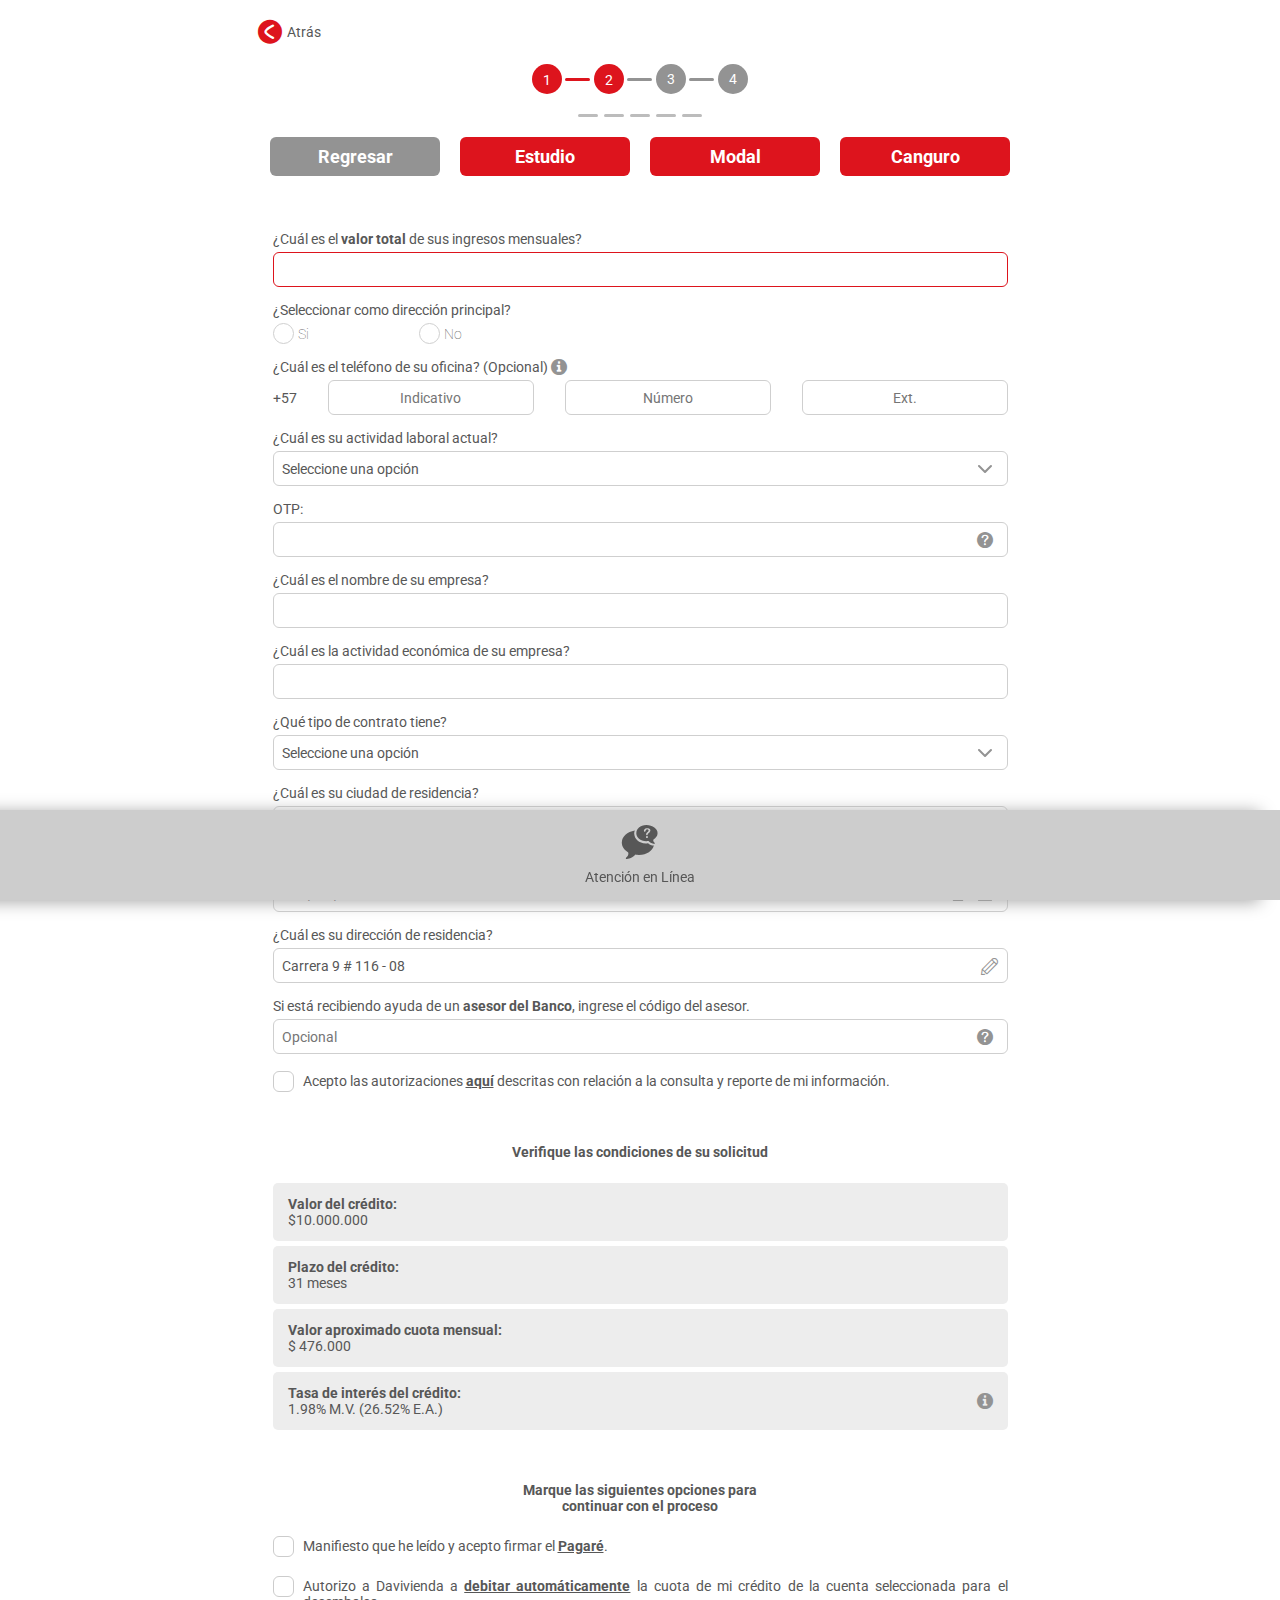
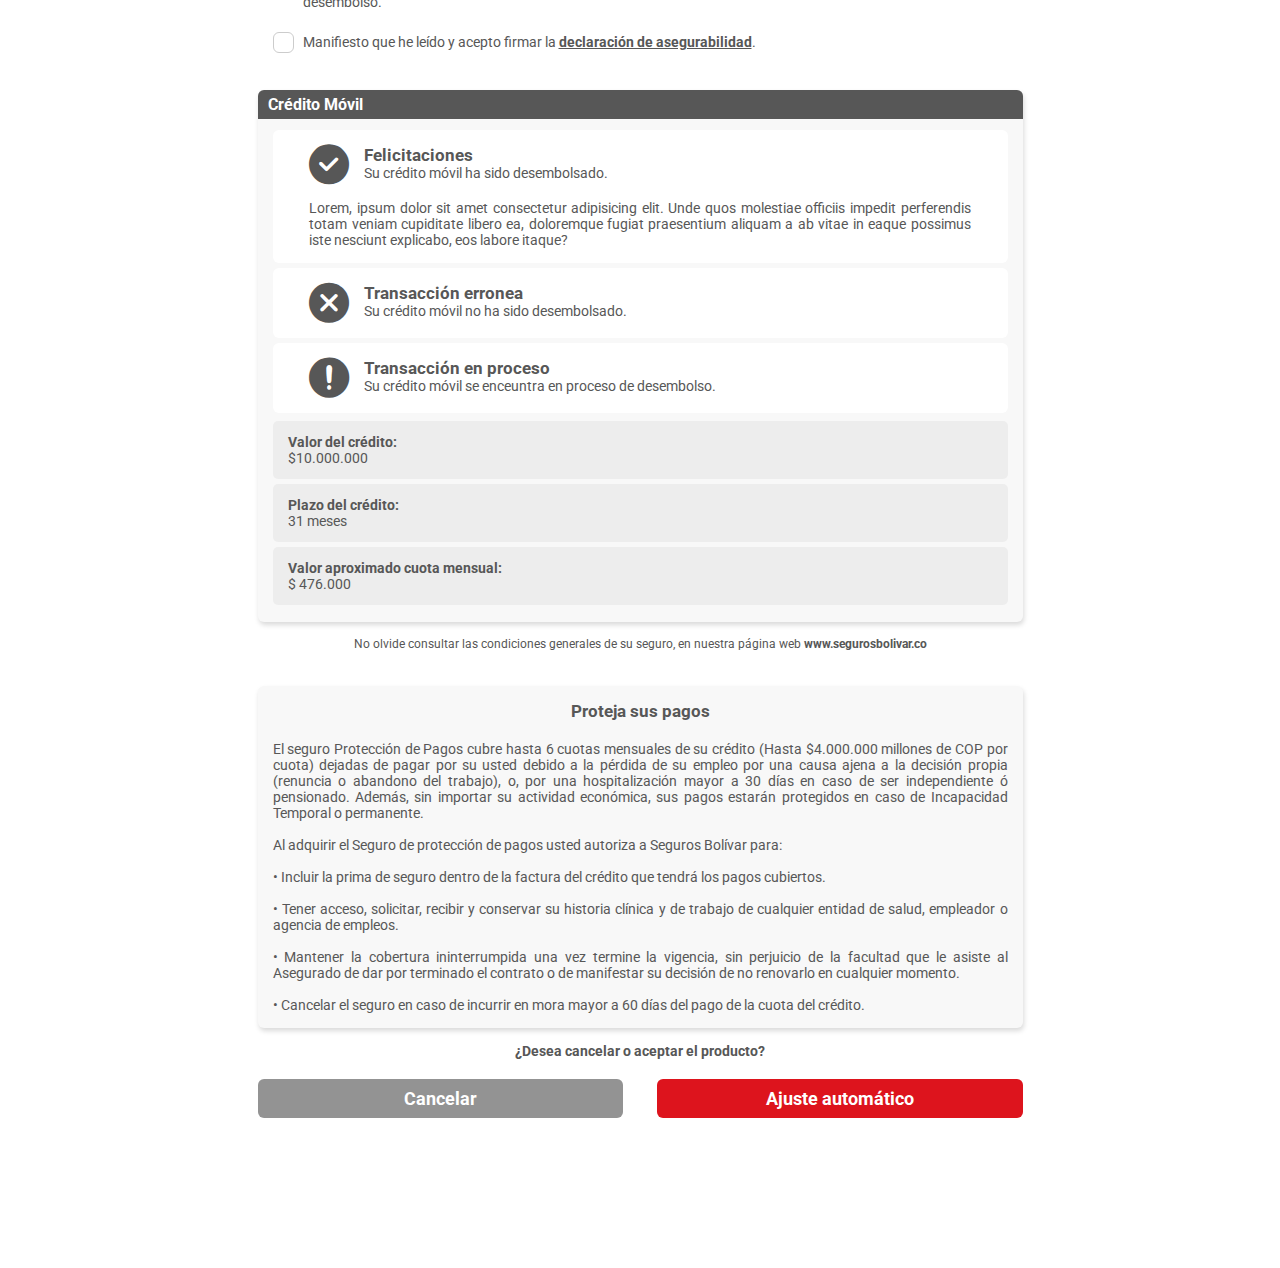
<file: views/index.html>
<!DOCTYPE html>
<html lang="es">

<head>
    <meta charset="UTF-8">
    <meta name="viewport" content="width=device-width, user-scalable=no, initial-scale=1.0, maximum-scale=1.0, minimum-scale=1.0">
    <meta http-equiv="X-UA-Compatible" content="ie=edge">
    <link rel="icon" href="../images/favicon.ico" type="image/x-icon">
    <link rel="stylesheet" href="../css/styles.css">
    <title>Davivienda S.A.</title>
</head>

<body>
    <section class="container container--Fluid">
        
        <!-- Botón "atrás" Mobile -->
        <a href="javascript:void(0)" class="backButton">
            <span class="icon-dv-btnBack"></span>
            Atrás
        </a>
        <!-- Fin Botón "atrás" Mobile -->

        <!-- Tracking alterno - clase: dataNav__step--complete -->
        <div class="trackingMain">
            <div class="trackingMain__dataNav">
                    <!-- No se necesita poner números en el tracking, van automaticos por CSS -->
                <a href="javascript:void(0)" class="dataNav__step dataNav__step--complete"></a>
                <a href="javascript:void(0)" class="dataNav__step dataNav__step--complete"></a>
                <a href="javascript:void(0)" class="dataNav__step"></a>
                <a href="javascript:void(0)" class="dataNav__step"></a>
            </div>
        </div>
        <!-- data-navn fin -->

        <!-- Tracking Alterno - clase: dataNav__step--active solo se activa uno, no es como el tracking principal donde trae los ya realizadoss -->
        <div class="trackingAlter">
            <div class="trackingAlter__dataNav">
                <a href="javascript:void(0)" class="dataNav__step"></a>
                <a href="javascript:void(0)" class="dataNav__step"></a>
                <a href="javascript:void(0)" class="dataNav__step dataNav__step--active"></a>
                <a href="javascript:void(0)" class="dataNav__step"></a>
                <a href="javascript:void(0)" class="dataNav__step"></a>
            </div>
        </div>
        <!-- data-navn fin -->

        <!-- Contenedor y Botones genericos - Siempre poner los botones dentro de contButtons -->
        <div class="contButtons contButtons--noMrgn">
            <button type="button" class="button button--secondary button--back">Regresar</button>
            <button type="button" class="button button--primary" onclick="showModalStudy()">Estudio</button>
            <button type="button" class="button button--primary" onclick="showModal()">Modal</button>
            <button type="button" class="button button--primary" onclick="showKangaroo()">Canguro</button>
        </div>
        <!-- Fin Contenedor y Botones genericos -->

        <div class="contentBox">
            <div class="container">
                <!-- Formularios -->
                <form>
                    <div class="input">
                        <label for="ingresos-mensuales">¿Cuál es el <strong>valor total</strong> de sus ingresos mensuales?</label>
                        <input type="number" id="ingresos-mensuales" value="" class="input--alert">
                    </div>

                    <div class="input">
                        <p class="label">¿Seleccionar como dirección principal?</p>
                        <label class="radio">
                            Si
                            <input type="radio" value="" name="dir-principal"> 
                            <div class="radio__indicator"></div>
                        </label>
                        <label class="radio">
                            No
                            <input type="radio" value="" name="dir-principal">
                            <div class="radio__indicator"></div>
                        </label>
                    </div>

                    <div class="input input--noPadding">
                        <label for="address">¿Cuál es el teléfono de su oficina? (Opcional)
                            <a href="javascript:void(0)" class="buttonTooltip buttonTooltip--textPosition"><span class="icon-dv-tooltipInfo"></span></a>
                            <div class="tooltip">
                                <p>
                                    Ingrese primero el indicativo de la ciudad, luego el número de teléfono y finalmente la extensión si aplica.
                                </p>
                            </div>
                        </label>
                        <div class="input--fluid">
                            <span>+57</span>
                            <input type="number" placeholder="Indicativo">
                            <input type="number" placeholder="Número">
                            <input type="number" placeholder="Ext.">
                        </div>
                    </div>
                    
                    <div class="input">
                        <label for="actividad-laboral">¿Cuál es su actividad laboral actual?</label>
                        <select name="" id="actividad-laboral">
                            <option value="-1" selected disabled>Seleccione una opción</option>
                            <option value="1">Opción 1</option>
                            <option value="2">Opción 2</option>
                        </select>
                    </div>

                    <div class="input input--otp">
                        <!--  Label de ejemplo, normalmente no llebva tooltip ¡Importante!-->
                        <label for="OTP">OTP:</label>
                        <div class="input">
                            <input type="text" id="OTP">
                            <a href="javascript:void(0)" class="buttonTooltip"><span class="icon-dv-tooltipAsk"></span></a>
                            <div class="tooltip">
                                <p>
                                    El celular o correo electrónico al que le enviamos este código, es el mismo que actualmente utilizamos para enviarle la información de los movimientos de sus cuentas y productos.
                                </p>
                            </div>
                        </div>
                    </div>

                    <div class="input">
                        <label for="nombre-empresa">¿Cuál es el nombre de su empresa?</label>
                        <input type="text" id="nombre-empresa" value="">
                    </div>

                    <div class="input">
                        <label for="actividad-empresa">¿Cuál es la actividad económica de su empresa?</label>
                        <input type="text" id="actividad-empresa" value="">
                    </div>

                    <div class="input">
                        <label for="tipo-contrato">¿Qué tipo de contrato tiene?</label>
                        <select name="" id="tipo-contrato">
                            <option value="-1" selected disabled>Seleccione una opción</option>
                            <option value="1">Opción 1</option>
                            <option value="2">Opción 2</option>
                        </select>
                    </div>

                    <div class="input">
                        <label for="ciudad-residencia">¿Cuál es su ciudad de residencia? </label>
                        <input type="text" id="ciudad-residencia" value="">
                    </div>

                    <div class="input">
                        <label for="ciudad-residencia">Campo fecha:</label>
                        <input type="date" id="ciudad-residencia" value="">
                    </div>
                    
                    <div class="input">
                        <label for="adressDefault">¿Cuál es su dirección de residencia?</label>
                        <input type="text" id="adressDefault" value="Carrera 9 # 116 - 08" disabled>
                        <a href="javascript:void(0)" title="Editar" class="input__buttonAction" id="triggerChangeAddress" onclick="chengeAddress()"><span class="icon-dv-edit"></span></a>

                        <div class="input--fluidBigger" id="adressAltern" style="display: none;">
                            <select name="">
                                <option value="-1" selected>Carrera</option>
                                <option value="1">Opción 1</option>
                                <option value="2">Opción 2</option>
                            </select>
                            <input type="text" value="9">
                            <span>#</span>
                            <input type="text" value="116">
                            <span>-</span>
                            <input type="text" value="08">
                        </div>
                    </div>

                    <div class="input">
                        <label for="num-ases">Si está recibiendo ayuda de un <strong>asesor del Banco</strong>, ingrese el código del asesor.</label>
                        <div class="input">
                            <input type="number" id="num-ases" value="" placeholder="Opcional">
                            <a href="javascript:void(0)" class="buttonTooltip">
                                <span class="icon-dv-tooltipAsk"></span>
                            </a>
                            <div class="tooltip">
                                <p>
                                    Si le prestaron asesoría, ingrese el código del asesor comercial que lo está
                                    ayudando con esta solicitud; de lo contrario, no diligencie este espacio.
                                </p>
                            </div>
                        </div>
                    </div>

                    <div class="input">
                        <label class="checkbox">
                            Acepto las autorizaciones <a href="javascript:void(0)">aquí</a> descritas con relación a la consulta y reporte de mi información.
                            <input type="checkbox">
                            <div class="checkbox__indicator"></div>
                        </label>
                    </div>

                </form>
            </div>
        </div>
        <!-- Fin Formularios -->
        
        <!-- Confirmaciones -->
        <div class="contentBox">
            <div class="container">
                <h1 class="center noMrgnTop">Verifique las condiciones de su solicitud</h1>

                <div class="result__Confir">
                    <div class="result__Confir__item">
                        <strong>Valor del crédito:</strong>
                        <span>$10.000.000</span>
                    </div>
                    <div class="result__Confir__item">
                        <strong>Plazo del crédito:</strong>
                        <span>31 meses</span>
                    </div>
                    <div class="result__Confir__item">
                        <strong>Valor aproximado cuota mensual:</strong>
                        <span>$ 476.000</span>
                    </div>
                    <div class="result__Confir__item result__Confir__item--padTooltip">
                        <strong>Tasa de interés del crédito:</strong>
                        <span>1.98% M.V. (26.52% E.A.)</span>
                        <a href="javascript:void(0)" class="buttonTooltip"><span class="icon-dv-tooltipInfo"></span></a>
                        <div class="tooltip">
                            <p>
                                Esta tasa aplicará por la vigencia del crédito. Sin embargo, si llega a caer en mora en
                                los pagos del crédito, DAVIVIENDA liquidará los intereses de mora sobre el capital
                                adeudado a la tasa máxima legal permitida por la autoridad competente para el periodo
                                correspondiente.
                            </p>
                        </div>
                    </div>
                    <a href="javacript:void(0)" class="result__ConfirToggle" id="result__ConfirToggleOpen" onclick="seeMoreDetails()">
                        <span class="result__ConfirButton--more">Más detalles</span>
                        <span class="result__ConfirButton--icon icon-dv-showMore"></span>
                    </a>
                    <a href="javacript:void(0)" class="result__ConfirToggle" id="result__ConfirToggleClose" onclick="seeLessDetails()" style="display: none;">
                        <span class="result__ConfirButton--less">Menos detalles</span>
                        <span class="result__ConfirButton--icon icon-dv-showLess"></span>
                    </a>
                    <div class="result__Confir__item--hidden" id="boxResultConfirmHidden">
                        <div class="result__Confir__item">
                            <strong>Plazo del crédito:</strong>
                            <span>31 meses</span>
                        </div>
                        <div class="result__Confir__item">
                            <strong>Valor aproximado cuota mensual:</strong>
                            <span>$ 476.000</span>
                        </div>
                        <div class="result__Confir__item result__Confir__item--small result__Confir__item--padTooltip">
                            <span>Lorem ipsum dolor sit amet consectetur adipisicing elit. <strong>Asperiores amet ratione consequatur</strong>, odio necessitatibus voluptates nemo aliquam.</span>
                            <a href="javascript:void(0)" class="buttonTooltip"><span class="icon-dv-tooltipInfo"></span></a>
                            <div class="tooltip">
                                <p>
                                    Esta tasa aplicará por la vigencia del crédito. Sin embargo, si llega a caer en mora en
                                    los pagos del crédito, DAVIVIENDA liquidará los intereses de mora sobre el capital
                                    adeudado a la tasa máxima legal permitida por la autoridad competente para el periodo
                                    correspondiente.
                                </p>
                            </div>
                        </div>
                    </div>
                </div>
            </div>
        </div>
        <!-- Fin container Confirmaciones -->

        <!-- Firma y Autenticación -->
        <div class="contentBox">
            <h1 class="center noMrgnTop">Marque las siguientes opciones para <br> continuar con el proceso</h1>

            <form>
                <div class="input">
                    <label class="checkbox">
                        Manifiesto que he leído y acepto firmar el <a href="javascript:void(0)">Pagaré</a>.  
                        <input type="checkbox">
                        <div class="checkbox__indicator"></div>
                    </label>
                </div>
                <div class="input">
                    <label class="checkbox">
                        Autorizo a Davivienda a <a href="javascript:void(0)" class="buttonTooltip">debitar automáticamente</a> la cuota de mi crédito de la cuenta seleccionada para el desembolso.
                        <input type="checkbox">
                        <div class="checkbox__indicator"></div>
                        <div class="tooltip">
                            <p>
                                La cuota mensual de su crédito será debitada automáticamente de la cuenta
                                que usted seleccione para este fin. <br>
                                En caso de no contar con recursos en la cuenta autorizada, Davivienda debitará
                                los recursos de otras cuentas o depósitos que posea a su nombre con el Banco.
                            </p>
                        </div>
                    </label>
                </div>
                <div class="input">
                    <label class="checkbox">
                        Manifiesto que he leído y acepto firmar la <a href="javascript:void(0)">declaración de asegurabilidad</a>. 
                        <input type="checkbox">
                        <div class="checkbox__indicator"></div>
                    </label>
                </div>
            </form>
        </div>
        <!-- Fin - firma y Autenticación -->

        <!-- Resultados -->
        <div class="contentBox contentBox--boxConfirm contentBox--desktop">
            <div class="contentBox--boxConfirm__headerConfirm">
                <strong>Crédito Móvil</strong>
            </div>
            <div class="container">
                <div class="result__alert">
                    <div class="result__alert--main result__alert--main--center">
                        <span class="icon-dv-resultCheck icon"></span>
                        <p>
                            <strong class="big">Felicitaciones</strong> <br>
                            Su crédito móvil ha sido desembolsado.
                        </p>
                    </div>
                    <div class="result__alert--mainExtra">
                        <p>
                            Lorem, ipsum dolor sit amet consectetur adipisicing elit. Unde quos molestiae officiis impedit perferendis totam veniam cupiditate libero ea, doloremque fugiat praesentium aliquam a ab vitae in eaque possimus iste nesciunt explicabo, eos labore itaque?
                        </p>
                    </div>
                </div>

                <div class="result__alert">
                    <div class="result__alert--main result__alert--main--center">
                        <span class="icon-dv-resultFail icon"></span>
                        <p>
                            <strong class="big">Transacción erronea</strong> <br>
                            Su crédito móvil no ha sido desembolsado.
                        </p>
                    </div>
                </div>

                <div class="result__alert">
                    <div class="result__alert--main result__alert--main--center">
                        <span class="icon-dv-resultAlert icon"></span>
                        <p>
                            <strong class="big">Transacción en proceso</strong> <br>
                            Su crédito móvil se enceuntra en proceso de desembolso.
                        </p>
                    </div>
                </div>

                <div class="result__Confir">
                    <div class="result__Confir__item">
                        <strong>Valor del crédito:</strong>
                        <span>$10.000.000</span>
                    </div>
                    <div class="result__Confir__item">
                        <strong>Plazo del crédito:</strong>
                        <span>31 meses</span>
                    </div>
                    <div class="result__Confir__item">
                        <strong>Valor aproximado cuota mensual:</strong>
                        <span>$ 476.000</span>
                    </div>
                </div>  
            </div>
        </div>
        <!-- Fin Resultados -->

        <!-- Textos Helpers -->
        <div class="contTextInformation">
            <p>No olvide consultar las condiciones generales de su seguro, en nuestra
                página web <strong>www.segurosbolivar.co</strong>
            </p>
        </div>
        <!-- Fin Textos Helpers -->

        <!--  Textos de Terminos y Condiciones-->
        <div class="contentBox contentBox--desktop">
            <div class="container container--textTYC">
                <h2 class="noMrgnTop"> Proteja sus pagos </h2>
                <p>
                    El seguro Protección de Pagos cubre hasta 6 cuotas mensuales de su crédito (Hasta $4.000.000
                    millones de COP por cuota) dejadas de pagar por su usted debido a la pérdida de su empleo por una
                    causa ajena a la decisión propia (renuncia o abandono del trabajo), o, por una hospitalización mayor
                    a 30 días en caso de ser independiente ó pensionado. Además, sin importar su actividad económica,
                    sus pagos estarán protegidos en caso de Incapacidad Temporal o permanente.
                    <br><br>
                    Al adquirir el Seguro de protección de pagos usted autoriza a Seguros Bolívar para:
                    <br><br>
                    • Incluir la prima de seguro dentro de la factura del crédito que tendrá los pagos cubiertos.
                    <br><br>
                    • Tener acceso, solicitar, recibir y conservar su historia clínica y de trabajo de cualquier entidad
                    de salud, empleador o agencia de empleos.
                    <br><br>
                    • Mantener la cobertura ininterrumpida una vez termine la vigencia, sin perjuicio de la facultad que
                    le asiste al Asegurado de dar por terminado el contrato o de manifestar su decisión de no renovarlo
                    en cualquier momento.
                    <br><br>
                    • Cancelar el seguro en caso de incurrir en mora mayor a 60 días del pago de la cuota del crédito.
                </p>
            </div>
        </div>

        <!-- Textos Helpers -->
        <div class="contTextInformation contTextInformation--noMrgnBottom contTextInformation--big">
            <p><strong>¿Desea cancelar o aceptar el producto?</strong></p>
        </div>
        <!-- Fin Textos Helpers -->

        <!-- Contenedor y Botones igual ancho -->
        <div class="contButtons contButtons--sameWidth">
            <button type="button" class="button button--secondary">Cancelar</button>
            <button type="button" class="button button--primary">Ajuste automático</button>
        </div>
        <!-- Fin Contenedor y Botones igual ancho -->

    </section>


    <!-- Proceso de estudio de crédito -->
    <section class="contStudyProcess" id="StudyProcess">
        <h2 class="contStudyProcess__title">Estamos evaluando su solicitud.</h2>
        <div class="clockAnimation" >
            <span class="clockAnimation__item clockAnimation--light__item"></span>
            <span class="clockAnimation__item clockAnimation--light__item"></span>
            <span class="clockAnimation__item clockAnimation--light__item clockAnimation__item--vertical"></span>
        </div>
        <p class="contStudyProcess__text">
            <span>Espere un momento por favor…</span>
            <span>Recuerde que este proceso de evaluación <strong>NO</strong> tiene cobros por comisión de tramite.</span>
            <span>¡No use intermediarios!</span>
        </p>
    </section>
    <!-- Fin Proceso de estudio de crédito -->

    <!-- Modales -->
    <section class="contModal" id="modalDefault">
        <div class="modal">
            <div class="modal__body">
                <p>Lo invitamos a realizar la <strong>encuesta de perfil</strong> de 
                    riesgo para ofrecerle la mejor asesoría.
                </p>
            </div>
            <div class="contButtons contButtons--sameWidth">
                <button type="button" class="button button--secondary" onclick="hideModal()">Cancelar</button>
                <button type="button" class="button button--primary">Sí, si quiero</button>
            </div>
        </div>
    </section>
    <!-- Fin Modales -->

    <!-- Canguros -->
    <section class="contCanguroMain" id="contCanguro">
        <div class="containerCanguro">
    
            <div class="containerCanguro__header">
                <div class="header__title">
                    <img src="../images/icon-dv-figureKangaroo.svg" alt="icon">
                    <h2 class="noMrgn">Seguro Vida Online</h2>
                </div>
                <a href="javascript:void(0)" class="header__closeCanguro" onclick="hideKangaroo()" title="Cerrar"><span class="icon-dv-closeKangaroo"></span></a>
            </div>

            <div class="containerCanguro__content">
                <h2 class="noMrgn">¿Quiere proteger a su familia?</h2>
                <p class="paragraphCanguro">
                    Cubra los gastos <strong>de su hogar</strong> en caso de: <br>
                </p>
                <div class="list">
                    <div class="list__item">
                        <span class="icon-dv-listItemA"></span>
                        <p>Muerte por cualquier causa.</p>
                    </div>
                    <div class="list__item">
                        <span class="icon-dv-listItemA"></span>
                        <p>Incapacidad total y permanente.</p>
                    </div>
                </div>
                <a href="javascript:void(0)" class="content__link">Ver Términos y Condiciones</a>
                <div class="contButtons contButtons--sameWidth">
                    <button type="button" class="button button--secondary" onclick="hideKangaroo()">Omitir</button>
                    <button type="button" class="button button--primary">Adquirir</button>
                </div>
                <div class="contTextInformation contTextInformation--noMrgnTop contTextInformation--mrgnBottom">
                    <p class="text-description">Este seguro es expedido por <br> <strong>Seguros Bolívar S.A.</strong></p>
                </div>
            </div>
    
        </div>
    </section>
    <!-- Fin Canguros -->

    <!-- Atención en línea - recordar poner la clase ".container--Fluid" al ".container"-->
    <a href="javascript:void(0)" class="support">
        <span class="icon-dv-support"></span>
        <span>Atención en Línea</span>
    </a>
    <!-- Fin Atención en línea"-->

    <script src="../js/main.js"></script>
</body>

</html>
</file>
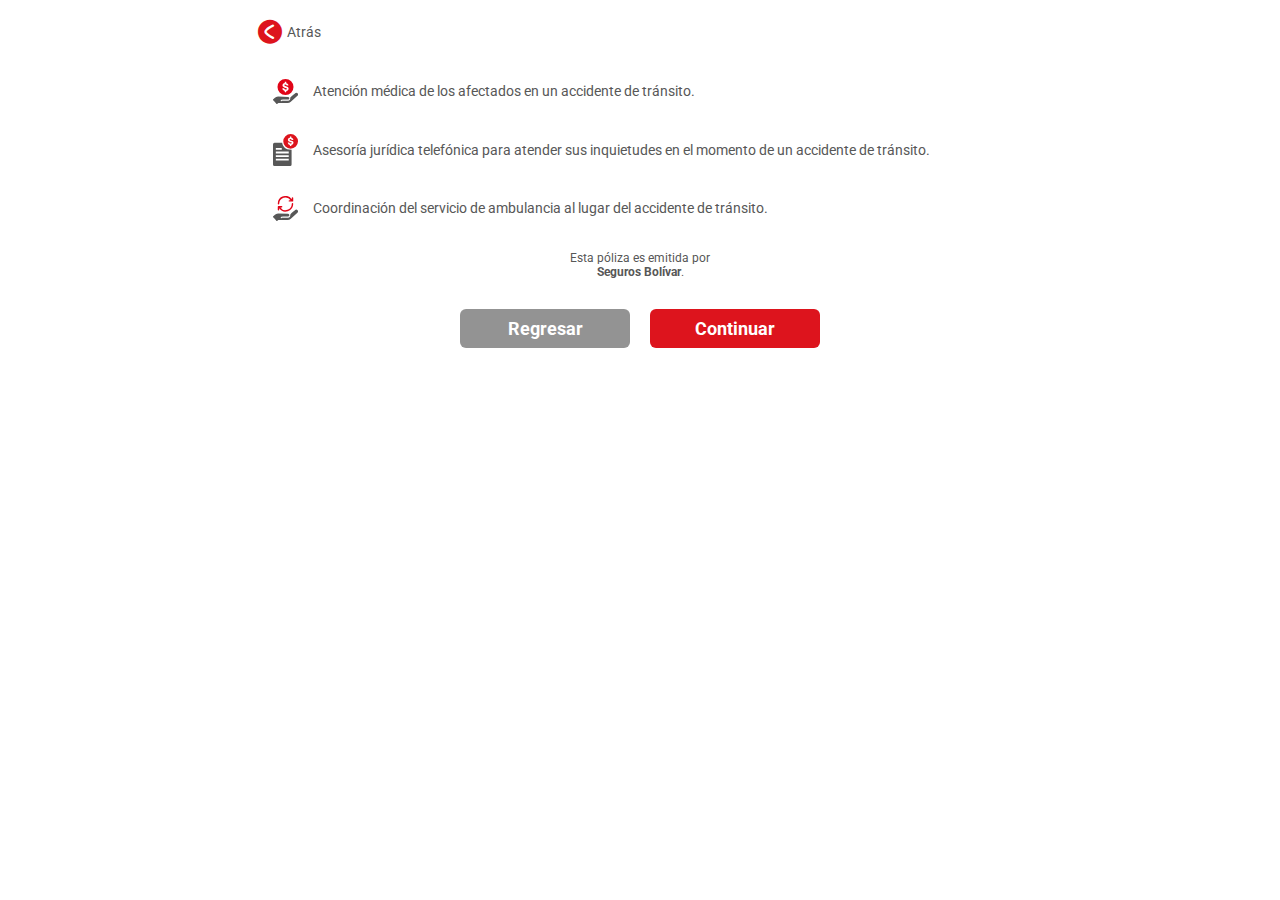
<file: views/1-Beneficios.html>
<!DOCTYPE html>
<html lang="es">

<head>
    <meta charset="UTF-8">
    <meta name="viewport" content="width=device-width, user-scalable=no, initial-scale=1.0, maximum-scale=1.0, minimum-scale=1.0">
    <meta http-equiv="X-UA-Compatible" content="ie=edge">
    <link rel="icon" href="../images/favicon.ico" type="image/x-icon">
    <link rel="stylesheet" href="../css/styles.css">
    <title>Davivienda S.A.</title>
</head>

<body>
    <section class="container">
        <!-- Botón "atrás" Mobile -->
        <a href="javascript:void(0)" class="backButton">
            <span class="icon-dv-btnBack"></span>
            Atrás
        </a>
        <!-- Fin Botón "atrás" Mobile -->

        <div class="contentBox contentBox--noBackg contentBox--noPadding">

            <!-- Contenedor de Beneficios y Caracteristicas -->
            <div class="benefits__container">

                    <!-- Item Beneficios y Caracteristicas -->
                    <div class="benefits__item">
                        <img src="../images/icon-CCC-bnft1.svg" alt="Beneficio">
                        <p>
                            Atención médica de los afectados en un accidente de tránsito.
                        </p>
                    </div>
                    <!-- Fin Item Beneficios y Caracteristicas -->
                    <div class="benefits__item">
                        <img src="../images/icon-CCC-bnft2.svg" alt="Beneficio">
                        <p>
                            Asesoría jurídica telefónica para atender sus inquietudes en el momento de un accidente de tránsito.
                        </p>
                    </div>
                    <div class="benefits__item">
                        <img src="../images/icon-CCC-bnft3.svg" alt="Beneficio">
                        <p>
                            Coordinación del servicio de ambulancia al lugar del accidente de tránsito.
                        </p>
                    </div>
                <!-- Fin Contenedor de Beneficios y Caracteristicas -->

            </div>

            <div class="contTextInformation contTextInformation--noMrgnTop">
                <p>Esta póliza es emitida por <br> <strong>Seguros Bolívar</strong>.</p>
            </div>
        </div>

        <!-- Contenedor y Botones genericos - Siempre poner los botones dentro de contButtons -->
        <div class="contButtons contButtons--noMrgn">
            <button type="button" class="button button--secondary button--back">Regresar</button>
            <button type="button" class="button button--primary">Continuar</button>
        </div>
        <!-- Contenedor y Botones genericos -->

    </section>
</body>

</html>
</file>
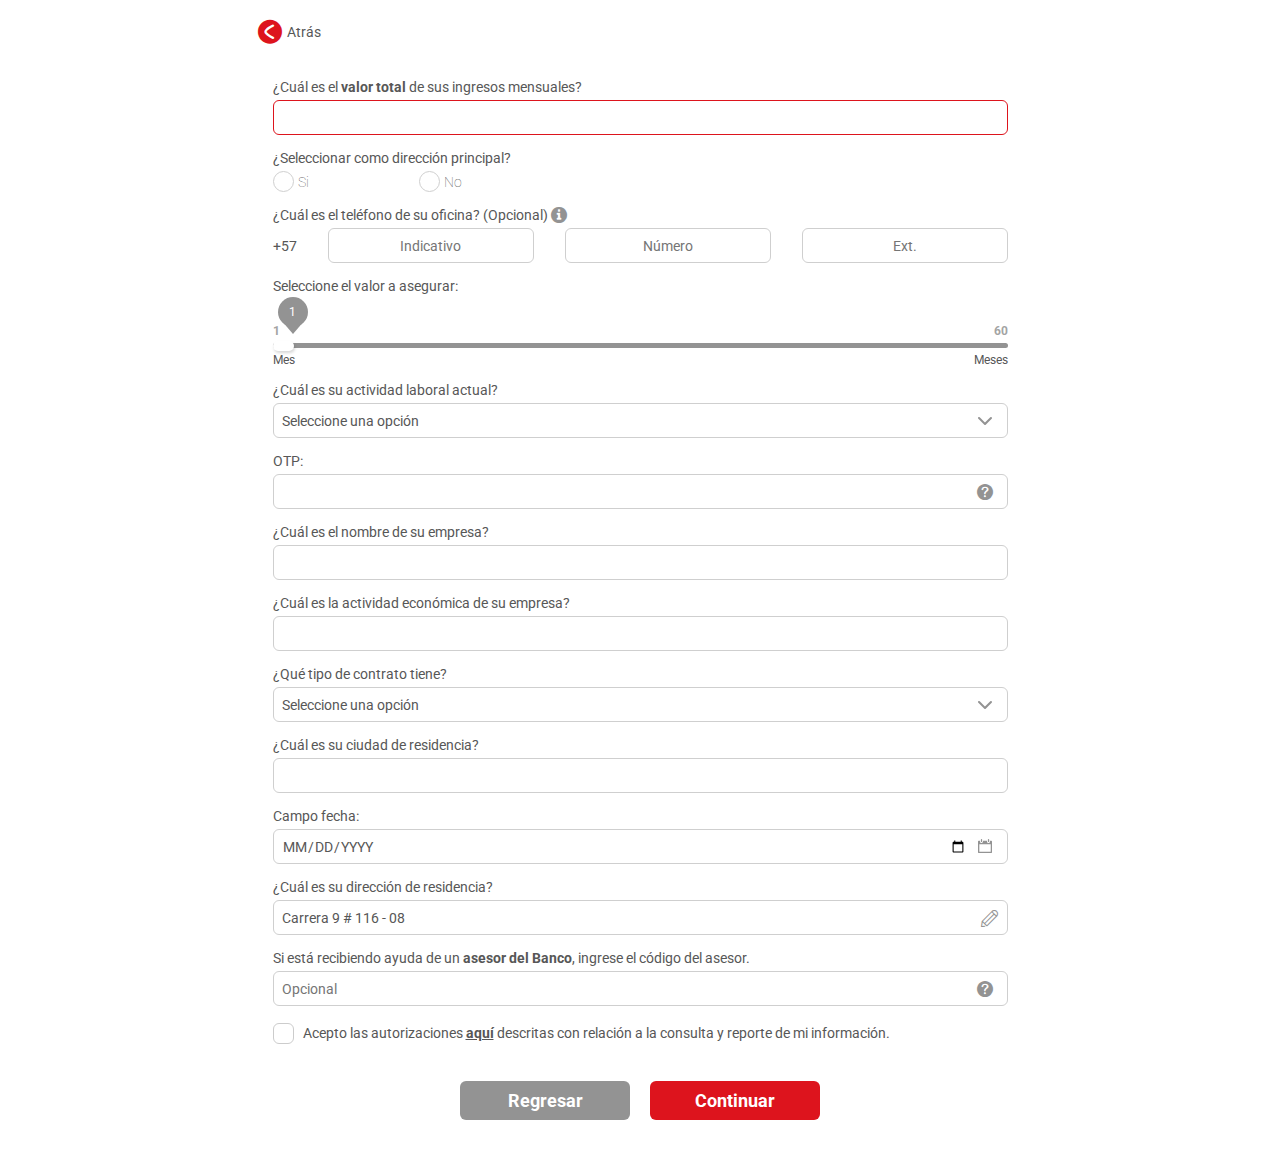
<file: views/2-Formularios.html>
<!DOCTYPE html>
<html lang="es">

<head>
    <meta charset="UTF-8">
    <meta name="viewport" content="width=device-width, user-scalable=no, initial-scale=1.0, maximum-scale=1.0, minimum-scale=1.0">
    <meta http-equiv="X-UA-Compatible" content="ie=edge">
    <link rel="icon" href="../images/favicon.ico" type="image/x-icon">
    <link rel="stylesheet" href="../css/styles.css">
    <!-- Estilos por default RangeSlider.css -->
    <link rel="stylesheet" href="../css/utils/rangeSlider/rangeslider.min.css">
    <title>Davivienda S.A.</title>
</head>

<body>
    <section class="container">
        <!-- Botón "atrás" Mobile -->
        <a href="javascript:void(0)" class="backButton">
            <span class="icon-dv-btnBack"></span>
            Atrás
        </a>
        <!-- Fin Botón "atrás" Mobile -->

        <!-- Formularios -->
        <div class="contentBox">
                 
            <form>
                <!-- Container para los Form-Group -->
                <div class="input">
                    <label for="ingresos-mensuales">¿Cuál es el <strong>valor total</strong> de sus ingresos mensuales?</label>
                    <!-- input Alert - Bordes de el input de color rojo -->
                    <input type="number" id="ingresos-mensuales" value="" class="input--alert">
                </div>
                <!-- Fin Container para los Form-Group -->

                <div class="input">
                    <p class="label">¿Seleccionar como dirección principal?</p>
                    <label class="radio">
                        Si
                        <input type="radio" value="" name="dir-principal"> 
                        <div class="radio__indicator"></div>
                    </label>
                    <label class="radio">
                        No
                        <input type="radio" value="" name="dir-principal">
                        <div class="radio__indicator"></div>
                    </label>
                </div>
                
                <div class="input input--noPadding">
                    <label for="address">¿Cuál es el teléfono de su oficina? (Opcional)
                        <a href="javascript:void(0)" class="buttonTooltip buttonTooltip--textPosition"><span class="icon-dv-tooltipInfo"></span></a>
                        <div class="tooltip">
                            <p>
                                Ingrese primero el indicativo de la ciudad, luego el número de teléfono y finalmente la extensión si aplica.
                            </p>
                        </div>
                    </label>
                    <div class="input--fluid">
                        <span>+57</span>
                        <input type="number" placeholder="Indicativo">
                        <input type="number" placeholder="Número">
                        <input type="number" placeholder="Ext.">
                    </div>
                </div>

                <div class="input input--rangeSlider">
                    <label for="valor-asegurar">
                        Seleccione el valor a asegurar:
                    </label>
                    <!-- Range slider -->
                    <div class="rangeSlider">
                        <!-- Bubble indicator -->
                        <span class="rangeSlider__bubbleIndicator">
                            <label>
                                1
                            </label>
                        </span>
                        <!-- End -->
                        <!-- Range labels -->
                        <div class="rangeSlider__quantityNumbers"><strong>1</strong><strong>60</strong></div>
                        <!-- End -->
                        <!-- Range input -->
                        <input type="range" class="rangeSlider__input" id="valor-asegurar" min="1" max="24" step="1" value="0">
                        <!-- End -->
                        <!-- Range limits -->
                        <div class="rangeSlider__quantityTitles"><span>Mes</span><span>Meses</span></div>
                        <!-- End -->
                    </div>
                    <!-- End -->
                </div>

                <div class="input">
                    <label for="actividad-laboral">¿Cuál es su actividad laboral actual?</label>
                    <select name="" id="actividad-laboral">
                        <option value="-1" selected disabled>Seleccione una opción</option>
                        <option value="1">Opción 1</option>
                        <option value="2">Opción 2</option>
                    </select>
                </div>

                <div class="input input--otp">
                    <!--  Label de ejemplo, normalmente no llebva tooltip ¡Importante!-->
                    <label for="OTP">OTP:</label>
                    <div class="input">
                        <input type="text" id="OTP">
                        <a href="javascript:void(0)" class="buttonTooltip"><span class="icon-dv-tooltipAsk"></span></a>
                        <div class="tooltip">
                            <p>
                                El celular o correo electrónico al que le enviamos este código, es el mismo que actualmente utilizamos para enviarle la información de los movimientos de sus cuentas y productos.
                            </p>
                        </div>
                    </div>
                </div>

                <div class="input">
                    <label for="nombre-empresa">¿Cuál es el nombre de su empresa?</label>
                    <input type="text" id="nombre-empresa" value="">
                </div>

                <div class="input">
                    <label for="actividad-empresa">¿Cuál es la actividad económica de su empresa?</label>
                    <input type="text" id="actividad-empresa" value="">
                </div>

                <div class="input">
                    <label for="tipo-contrato">¿Qué tipo de contrato tiene?</label>
                    <select name="" id="tipo-contrato">
                        <option value="-1" selected disabled>Seleccione una opción</option>
                        <option value="1">Opción 1</option>
                        <option value="2">Opción 2</option>
                    </select>
                </div>

                <div class="input">
                    <label for="ciudad-residencia">¿Cuál es su ciudad de residencia? </label>
                    <input type="text" id="ciudad-residencia" value="">
                </div>

                <div class="input">
                    <label for="ciudad-residencia">Campo fecha:</label>
                    <input type="date" id="ciudad-residencia" value="">
                </div>
                
                <div class="input">
                    <label for="adressDefault">¿Cuál es su dirección de residencia?</label>
                    <input type="text" id="adressDefault" value="Carrera 9 # 116 - 08" disabled>
                    <a href="javascript:void(0)" title="Editar" class="input__buttonAction" id="triggerChangeAddress"><span class="icon-dv-edit"></span></a>

                    <div class="input--fluidBigger" id="adressAltern" style="display: none;">
                        <select name="">
                            <option value="-1" selected>Calle</option>
                            <option value="1">Opción 1</option>
                            <option value="2">Opción 2</option>
                        </select>
                        <input type="text" value="151">
                        <span>#</span>
                        <input type="text" value="13A">
                        <span>-</span>
                        <input type="text" value="50">
                    </div>
                </div>

                <div class="input">
                    <label for="num-ases">Si está recibiendo ayuda de un <strong>asesor del Banco</strong>, ingrese el código del asesor.</label>
                    <div class="input">
                        <input type="number" id="num-ases" value="" placeholder="Opcional">
                        <a href="javascript:void(0)" class="buttonTooltip">
                            <span class="icon-dv-tooltipAsk"></span>
                        </a>
                        <div class="tooltip">
                            <p>
                                Si le prestaron asesoría, ingrese el código del asesor comercial que lo está
                                ayudando con esta solicitud; de lo contrario, no diligencie este espacio.
                            </p>
                        </div>
                    </div>
                </div>

                <div class="input">
                    <label class="checkbox">
                        Acepto las autorizaciones <a href="javascript:void(0)">aquí</a> descritas con relación a la consulta y reporte de mi información.
                        <input type="checkbox">
                        <div class="checkbox__indicator"></div>
                    </label>
                </div>

            </form>

        </div>
        <!-- Fin Formularios -->

        <!-- Contenedor y Botones genericos - Siempre poner los botones dentro de contButtons -->
        <div class="contButtons">
            <button type="button" class="button button--secondary button--back">Regresar</button>
            <button type="button" class="button button--primary">Continuar</button>
        </div>
        <!-- Contenedor y Botones genericos -->

    </section>

    <script src="../js/main.js"></script>
</body>

</html>
</file>
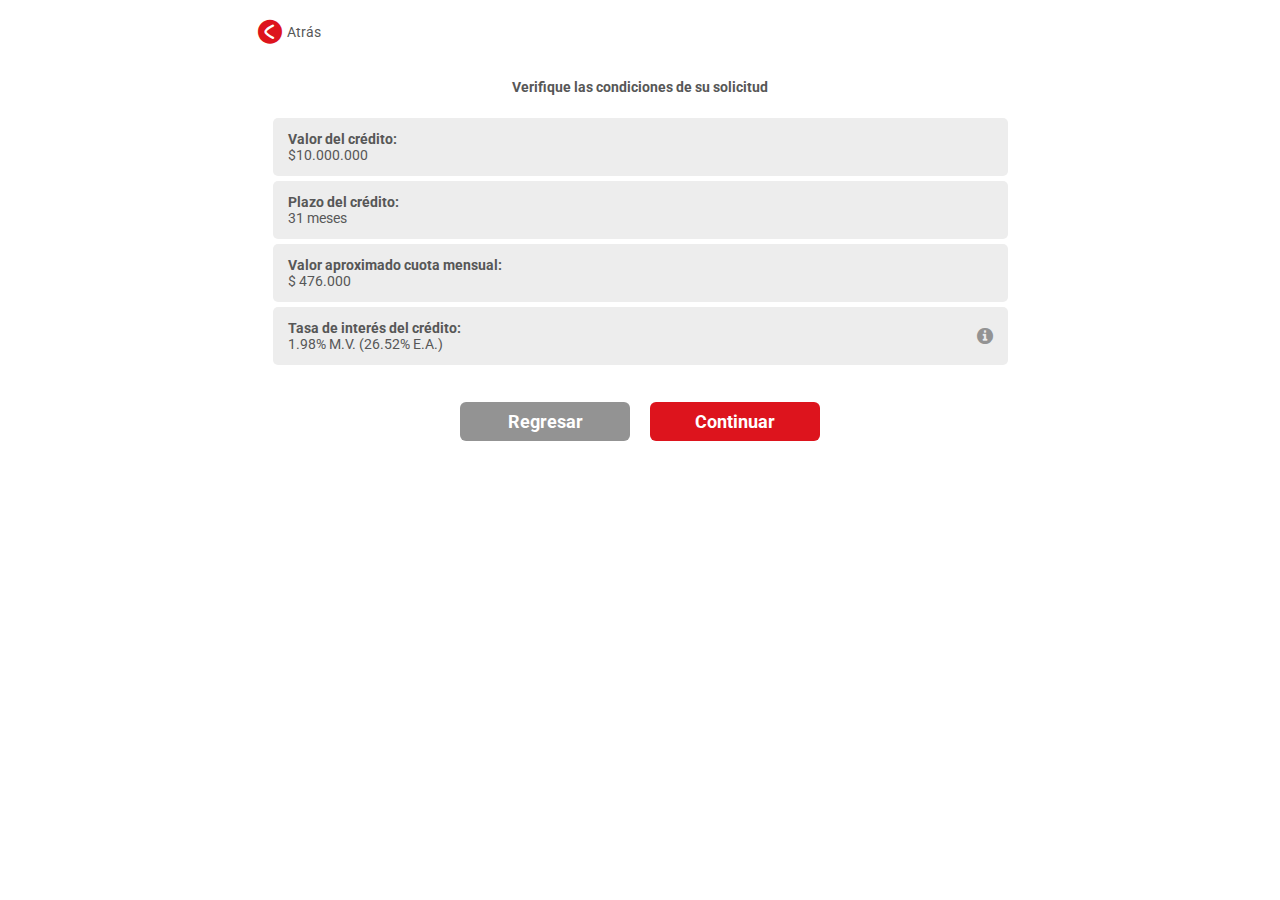
<file: views/6-Confirmacion.html>
<!DOCTYPE html>
<html lang="es">

<head>
    <meta charset="UTF-8">
    <meta name="viewport" content="width=device-width, user-scalable=no, initial-scale=1.0, maximum-scale=1.0, minimum-scale=1.0">
    <meta http-equiv="X-UA-Compatible" content="ie=edge">
    <link rel="icon" href="../images/favicon.ico" type="image/x-icon">
    <link rel="stylesheet" href="../css/styles.css">
    <title>Davivienda S.A.</title>
</head>

<body>
    <section class="container">
        <!-- Botón "atrás" Mobile -->
        <a href="javascript:void(0)" class="backButton">
            <span class="icon-dv-btnBack"></span>
            Atrás
        </a>
        <!-- Fin Botón "atrás" Mobile -->

        <!-- Confirmaciones -->
        <div class="contentBox">
            <h1 class="center noMrgnTop">Verifique las condiciones de su solicitud</h1>

            <div class="result__Confir">
                <div class="result__Confir__item">
                    <strong>Valor del crédito:</strong>
                    <span>$10.000.000</span>
                </div>
                <div class="result__Confir__item">
                    <strong>Plazo del crédito:</strong>
                    <span>31 meses</span>
                </div>
                <div class="result__Confir__item">
                    <strong>Valor aproximado cuota mensual:</strong>
                    <span>$ 476.000</span>
                </div>
                <div class="result__Confir__item result__Confir__item--padTooltip">
                    <strong>Tasa de interés del crédito:</strong>
                    <span>1.98% M.V. (26.52% E.A.)</span>
                    <a href="javascript:void(0)" class="buttonTooltip"><span class="icon-dv-tooltipInfo"></span></a>
                    <div class="tooltip">
                        <p>
                            Esta tasa aplicará por la vigencia del crédito. Sin embargo, si llega a caer en mora en
                            los pagos del crédito, DAVIVIENDA liquidará los intereses de mora sobre el capital
                            adeudado a la tasa máxima legal permitida por la autoridad competente para el periodo
                            correspondiente.
                        </p>
                    </div>
                </div>
                <a href="javacript:void(0)" class="result__ConfirToggle" id="result__ConfirToggleOpen" onclick="seeMoreDetails()">
                    <span class="result__ConfirButton--more">Más detalles</span>
                    <span class="result__ConfirButton--icon icon-dv-showMore"></span>
                </a>
                <a href="javacript:void(0)" class="result__ConfirToggle" id="result__ConfirToggleClose" onclick="seeLessDetails()" style="display: none;">
                    <span class="result__ConfirButton--less">Menos detalles</span>
                    <span class="result__ConfirButton--icon icon-dv-showLess"></span>
                </a>
                <div class="result__Confir__item--hidden" id="boxResultConfirmHidden">
                    <div class="result__Confir__item">
                        <strong>Plazo del crédito:</strong>
                        <span>31 meses</span>
                    </div>
                    <div class="result__Confir__item">
                        <strong>Valor aproximado cuota mensual:</strong>
                        <span>$ 476.000</span>
                    </div>
                    <div class="result__Confir__item result__Confir__item--small result__Confir__item--padTooltip">
                        <span>Lorem ipsum dolor sit amet consectetur adipisicing elit. <strong>Asperiores amet ratione consequatur</strong>, odio necessitatibus voluptates nemo aliquam.</span>
                        <a href="javascript:void(0)" class="buttonTooltip"><span class="icon-dv-tooltipInfo"></span></a>
                        <div class="tooltip">
                            <p>
                                Esta tasa aplicará por la vigencia del crédito. Sin embargo, si llega a caer en mora en
                                los pagos del crédito, DAVIVIENDA liquidará los intereses de mora sobre el capital
                                adeudado a la tasa máxima legal permitida por la autoridad competente para el periodo
                                correspondiente.
                            </p>
                        </div>
                    </div>
                </div>
            </div>
            
        </div>
        <!-- Fin container Confirmaciones -->

        <!-- Contenedor y Botones genericos - Siempre poner los botones dentro de contButtons -->
        <div class="contButtons">
            <button type="button" class="button button--secondary button--back">Regresar</button>
            <button type="button" class="button button--primary" onclick="showModalStudy()">Continuar</button>
        </div>
        <!-- Contenedor y Botones genericos -->

    </section>

    <!-- Proceso de estudio de crédito -->
    <section class="contStudyProcess" id="StudyProcess">
        <h2 class="contStudyProcess__title">Estamos evaluando su solicitud.</h2>
        <div class="clockAnimation" >
            <span class="clockAnimation__item clockAnimation--light__item"></span>
            <span class="clockAnimation__item clockAnimation--light__item"></span>
            <span class="clockAnimation__item clockAnimation--light__item clockAnimation__item--vertical"></span>
        </div>
        <p class="contStudyProcess__text">
            <span>Espere un momento por favor…</span>
            <span>Recuerde que este proceso de evaluación <strong>NO</strong> tiene cobros por comisión de tramite.</span>
            <span>¡No use intermediarios!</span>
        </p>
    </section>
    <!-- Fin Proceso de estudio de crédito -->

    <script src="../js/main.js"></script>
</body>

</html>
</file>
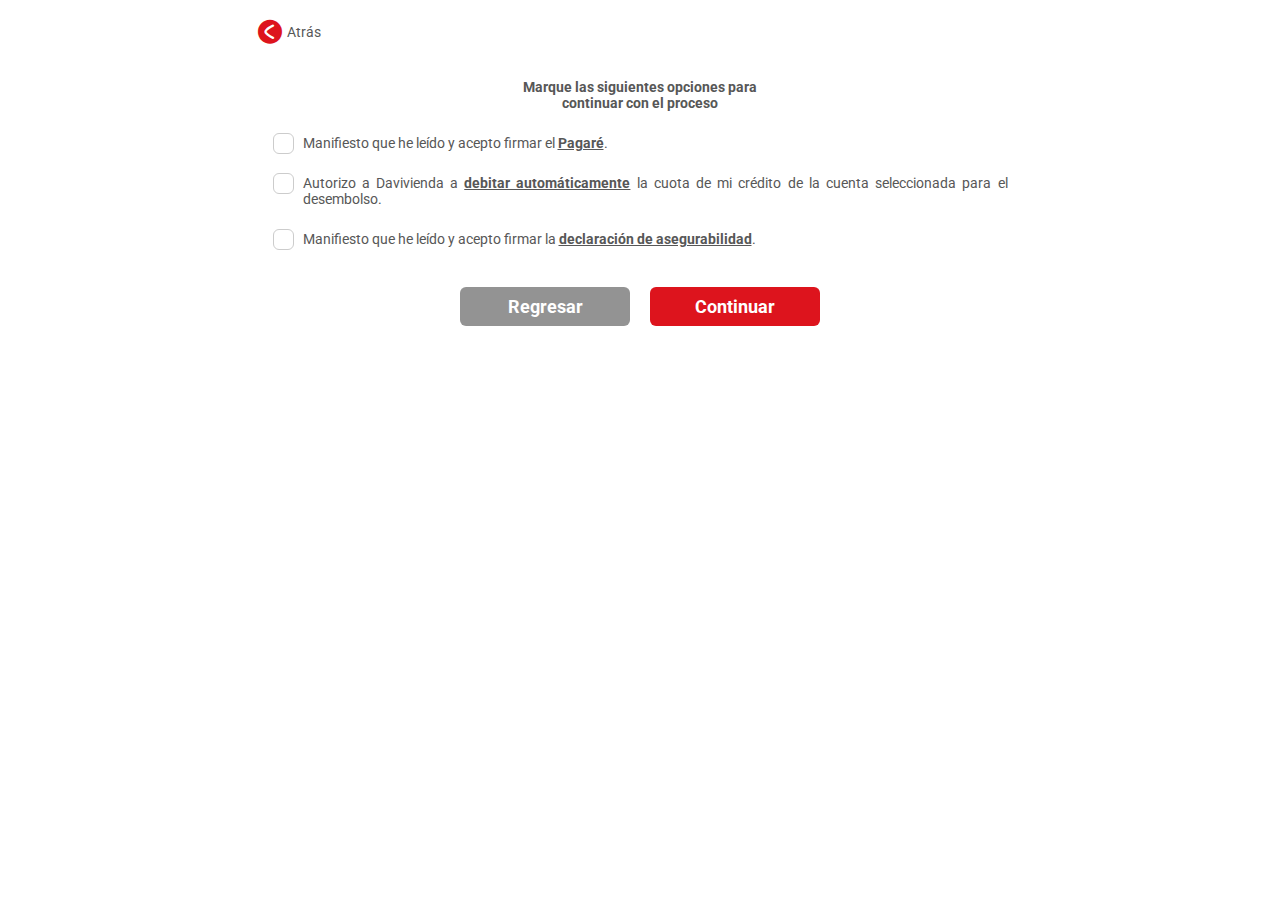
<file: views/7-Firma.html>
<!DOCTYPE html>
<html lang="es">

<head>
    <meta charset="UTF-8">
    <meta name="viewport" content="width=device-width, user-scalable=no, initial-scale=1.0, maximum-scale=1.0, minimum-scale=1.0">
    <meta http-equiv="X-UA-Compatible" content="ie=edge">
    <link rel="icon" href="../images/favicon.ico" type="image/x-icon">
    <link rel="stylesheet" href="../css/styles.css">
    <title>Davivienda S.A.</title>
</head>

<body>
    <section class="container">
        <!-- Botón "atrás" Mobile -->
        <a href="javascript:void(0)" class="backButton">
            <span class="icon-dv-btnBack"></span>
            Atrás
        </a>
        <!-- Fin Botón "atrás" Mobile -->
        
        <!-- Firma y Autenticación -->
        <div class="contentBox">
            <h1 class="center noMrgnTop">Marque las siguientes opciones para <br> continuar con el proceso</h1>
            
            <form>
                <div class="input">
                    <label class="checkbox">
                        Manifiesto que he leído y acepto firmar el <a href="javascript:void(0)">Pagaré</a>.  
                        <input type="checkbox">
                        <div class="checkbox__indicator"></div>
                    </label>
                </div>
                <div class="input">
                    <label class="checkbox">
                        Autorizo a Davivienda a <a href="javascript:void(0)" class="buttonTooltip">debitar automáticamente</a> la cuota de mi crédito de la cuenta seleccionada para el desembolso.
                        <input type="checkbox">
                        <div class="checkbox__indicator"></div>
                        <div class="tooltip">
                            <p>
                                La cuota mensual de su crédito será debitada automáticamente de la cuenta
                                que usted seleccione para este fin. <br>
                                En caso de no contar con recursos en la cuenta autorizada, Davivienda debitará
                                los recursos de otras cuentas o depósitos que posea a su nombre con el Banco.
                            </p>
                        </div>
                    </label>
                </div>
                <div class="input">
                    <label class="checkbox">
                        Manifiesto que he leído y acepto firmar la <a href="javascript:void(0)">declaración de asegurabilidad</a>. 
                        <input type="checkbox">
                        <div class="checkbox__indicator"></div>
                    </label>
                </div>
            </form>

        </div>
        <!-- Fin - firma y Autenticación -->
       
        <!-- Contenedor y Botones genericos - Siempre poner los botones dentro de contButtons -->
        <div class="contButtons">
            <button type="button" class="button button--secondary button--back">Regresar</button>
            <button type="button" class="button button--primary">Continuar</button>
        </div>
        <!-- Contenedor y Botones genericos -->

    </section>

    <script src="../js/main.js"></script>
</body>

</html>
</file>
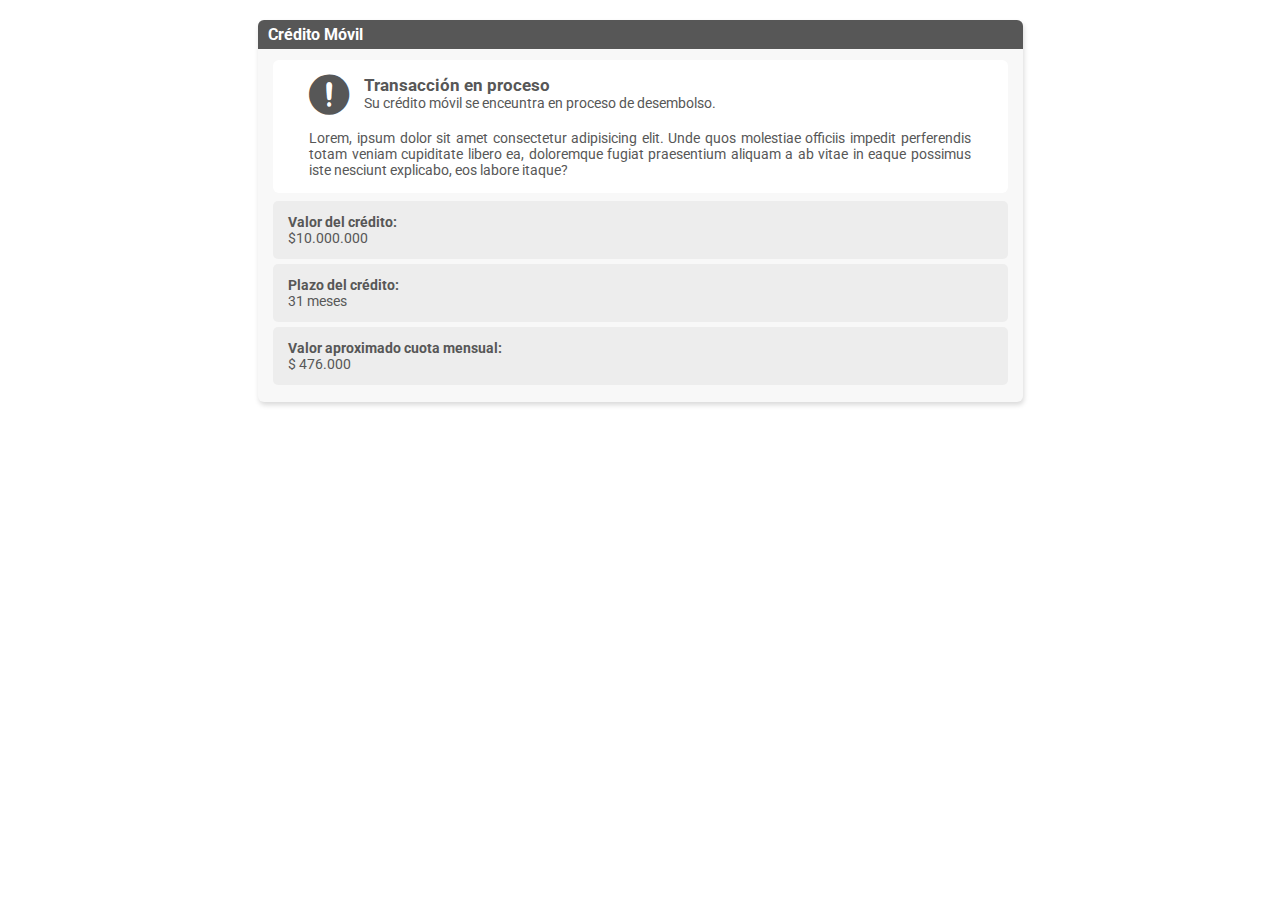
<file: views/8-Resultado.html>
<!DOCTYPE html>
<html lang="es">

<head>
    <meta charset="UTF-8">
    <meta name="viewport" content="width=device-width, user-scalable=no, initial-scale=1.0, maximum-scale=1.0, minimum-scale=1.0">
    <meta http-equiv="X-UA-Compatible" content="ie=edge">
    <link rel="icon" href="../images/favicon.ico" type="image/x-icon">
    <link rel="stylesheet" href="../css/styles.css">
    <title>Davivienda S.A.</title>
</head>

<body>
    <section class="container">

        <!-- Resultados -->
        <div class="contentBox contentBox--boxConfirm contentBox--desktop">
            <div class="contentBox--boxConfirm__headerConfirm">
                <strong>Crédito Móvil</strong>
            </div>
            
            <!-- Header resultados -->
            <div class="result__alert">
                <div class="result__alert--main result__alert--main--center">
                    <span class="icon-dv-resultAlert icon"></span>
                    <p>
                        <strong class="big">Transacción en proceso</strong> <br>
                        Su crédito móvil se enceuntra en proceso de desembolso.
                    </p>
                </div>
                <!-- Textos descriptivos de las alertas -->
                <div class="result__alert--mainExtra">
                    <p>
                        Lorem, ipsum dolor sit amet consectetur adipisicing elit. Unde quos molestiae officiis impedit perferendis totam veniam cupiditate libero ea, doloremque fugiat praesentium aliquam a ab vitae in eaque possimus iste nesciunt explicabo, eos labore itaque?
                    </p>
                </div>
            </div>
            
            <!-- Misma caja para las confirmaciones -->
            <div class="result__Confir">
                <div class="result__Confir__item">
                    <strong>Valor del crédito:</strong>
                    <span>$10.000.000</span>
                </div>
                <div class="result__Confir__item">
                    <strong>Plazo del crédito:</strong>
                    <span>31 meses</span>
                </div>
                <div class="result__Confir__item">
                    <strong>Valor aproximado cuota mensual:</strong>
                    <span>$ 476.000</span>
                </div>
            </div>  
        </div>
        <!-- Fin Resultados -->
        
    </section>

</body>

</html>
</file>
<file: css/styles.css>
@charset "UTF-8";
/*---------------------------------------------------

============ Main - Proyecto ============
* Nombre del proyecto: Styles Compiled
* Nombre del archivo: styles.scss | styles.css
* Descripción: Hoja de estilos principal App Davivienda
* Autor: Movilidad y Canales Banco Davivienda

---------------------------------------------------*/
@import url(https://fonts.googleapis.com/css?family=Roboto+Condensed:300,400,700|Roboto:300,400,500,700);
@import url(https://fonts.googleapis.com/css?family=Roboto+Condensed:300,400,700|Roboto:300,400,500,700);
/* Main Styles - Generic Reset Styles */
* { margin: 0; padding: 0; box-sizing: border-box; outline: none; border-width: 0; -webkit-tap-highlight-color: transparent; }
*::selection { background: #d7d7d7; }

body { max-width: 100%; position: relative; overflow-x: hidden; font-size: 0; box-sizing: border-box; background-color: #EAEAEA; }

html, body, div, span, applet, object, iframe, h1, h2, h3, h4, h5, h6, p, blockquote, pre, a, abbr, acronym, address, big, cite, code, del, dfn, em, font, img, ins, kbd, q, s, samp, small, strike, strong, sub, sup, tt, var, dl, dt, dd, ol, ul, li, fieldset, form, label, legend, table, caption, tbody, tfoot, thead, tr, th, td { margin: 0; padding: 0; border: 0; outline: 0; font-weight: inherit; font-style: inherit; font-family: inherit; vertical-align: baseline; font-family: "Roboto", sans-serif; font-weight: normal; }

a { text-decoration: none; color: inherit; display: inline-block; }
a:hover, a:focus { text-decoration: none; }

ol, ul { list-style: none; }

img { padding: 0; margin: 0; border: 0; }

@font-face { font-family: 'fontIcons-Davivienda'; src: url("../fonts/icons/fontIcons-Davivienda.eot?ba7m3b"); src: url("../fonts/icons/fontIcons-Davivienda.eot?ba7m3b#iefix") format("embedded-opentype"), url("../fonts/icons/fontIcons-Davivienda.ttf?ba7m3b") format("truetype"), url("../fonts/icons/fontIcons-Davivienda.woff?ba7m3b") format("woff"), url("../fonts/icons/fontIcons-Davivienda.svg?ba7m3b#fontIcons-Davivienda") format("svg"); font-weight: normal; font-style: normal; font-display: block; }
[class^="icon-"], [class*=" icon-"] { /* use !important to prevent issues with browser extensions that change fonts */ font-family: 'fontIcons-Davivienda' !important; speak: none; font-style: normal; font-weight: normal; font-variant: normal; text-transform: none; line-height: 1; /* Better Font Rendering =========== */ -webkit-font-smoothing: antialiased; -moz-osx-font-smoothing: grayscale; }

.icon-dv-arrowDown:before { content: "\e900"; color: #939393; }

.icon-dv-arrowDownBG:before { content: "\e901"; color: #dd141d; }

.icon-dv-arrowRight:before { content: "\e902"; color: #939393; }

.icon-dv-btnBack:before { content: "\e903"; color: #dd141d; }

.icon-dv-calendar:before { content: "\e904"; color: #939393; }

.icon-dv-closeKangaroo:before { content: "\e905"; color: #575757; }

.icon-dv-edit:before { content: "\e906"; color: #939393; }

.icon-dv-listItemA:before { content: "\e907"; color: #dd141d; }

.icon-dv-listItemB:before { content: "\e908"; color: #dd141d; }

.icon-dv-resultAlert:before { content: "\e909"; color: #575757; }

.icon-dv-resultCheck:before { content: "\e90a"; color: #575757; }

.icon-dv-resultFail:before { content: "\e90b"; color: #575757; }

.icon-dv-showLess:before { content: "\e90c"; color: #adadad; }

.icon-dv-showMore:before { content: "\e90d"; color: #adadad; }

.icon-dv-support:before { content: "\e90e"; color: #575757; }

.icon-dv-tooltipAsk:before { content: "\e90f"; color: #939393; }

.icon-dv-tooltipInfo:before { content: "\e910"; color: #939393; }

.icon-dv-trash:before { content: "\e911"; color: #939393; }

.trackingMain { display: block; width: auto; margin: 20px auto; text-align: center; }
.trackingMain .trackingMain__dataNav { box-sizing: border-box; margin: 0 auto; text-align: center; width: 100%; counter-reset: step; }
.trackingMain .trackingMain__dataNav a.dataNav__step { display: inline-block; width: 30px; height: 30px; position: relative; background-color: #939393; border-radius: 50%; margin-right: 32px; font-size: 14px; transition-duration: .3s; }
.trackingMain .trackingMain__dataNav a.dataNav__step:last-of-type { margin-right: 0; }
.trackingMain .trackingMain__dataNav a.dataNav__step:first-child { margin-right: 0; }
.trackingMain .trackingMain__dataNav a.dataNav__step:first-child:after { display: none; }
.trackingMain .trackingMain__dataNav a.dataNav__step:before { content: counter(step); counter-increment: step; color: #fff; background-repeat: no-repeat; background-position: center center; background-size: auto; bottom: 0; display: inline-block; height: 20px; left: 50%; position: absolute; top: 50%; transform: translate(-50%, -40%); transition-duration: .2s; width: 20px; }
.trackingMain .trackingMain__dataNav a.dataNav__step:after { background-color: #939393; border-radius: 50px; bottom: 0; content: ""; height: 3px; margin: auto; position: absolute; right: 34px; top: 0; transition-duration: .2s; width: 25px; }
.trackingMain .trackingMain__dataNav a.dataNav__step.dataNav__step--complete { background-color: #dd141d; border-color: #dd141d; opacity: inherit; }
.trackingMain .trackingMain__dataNav a.dataNav__step.dataNav__step--complete:before { content: counter(step); color: #fff; font-size: 14px; height: 20px; left: 50%; top: 60%; transform: translate(-50%, -50%); width: 20px; }
.trackingMain .trackingMain__dataNav a.dataNav__step.dataNav__step--complete:after { background-color: #dd141d; }
.trackingMain .trackingMain__dataNav a.dataNav__step.dataNav__step--complete:first-child { margin-right: 32px; }

.trackingAlter { display: block; margin: 20px auto; width: auto; }
.trackingAlter .trackingAlter__dataNav { display: inline-block; width: 100%; text-align: center; box-sizing: border-box; }
.trackingAlter .trackingAlter__dataNav a.dataNav__step { display: inline-block; width: 20px; height: 3px; border-radius: 50px; margin: 0 3px; background-color: #bcbcbc; position: relative; transition-duration: .3s; overflow: hidden; }
@keyframes subTrackingActive { 0% { transform: translateX(-100%); opacity: 0; }
  100% { transform: translateX(0%); opacity: 10; } }
.trackingAlter .trackingAlter__dataNav a.dataNav__step.dataNav__step--active::after { content: ""; display: inline-block; width: 100%; height: 100%; background-color: #dd141d; position: absolute; top: 0; left: 0; opacity: 0; transition-duration: .2s; z-index: 9; animation-delay: .5s; -webkit-animation: subTrackingActive 1s forwards; -moz-animation: subTrackingActive 1s forwards; -ms-animation: subTrackingActive 1s forwards; animation: subTrackingActive 1s forwards; }

.backButton { -webkit-display: flex; -moz-display: flex; -ms-display: flex; display: flex; -webkit-align-items: center; -moz-align-items: center; -ms-align-items: center; align-items: center; -webkit-justify-content: flex-start; -moz-justify-content: flex-start; -ms-justify-content: flex-start; justify-content: flex-start; width: 70px; margin-top: 20px; margin-left: 5%; color: #575757; font-size: 14px; font-family: "Roboto", sans-serif; }
.backButton span { font-size: 24px; margin-right: 5px; }

.contentBox { display: inline-block; border-radius: 6px; width: 90%; margin: 20px auto 0; position: relative; padding: 15px; background-color: #F8F8F8; -webkit-box-shadow: 1px 3px 5px rgba(0, 0, 0, 0.15); -moz-box-shadow: 1px 3px 5px rgba(0, 0, 0, 0.15); -ms-box-shadow: 1px 3px 5px rgba(0, 0, 0, 0.15); box-shadow: 1px 3px 5px rgba(0, 0, 0, 0.15); transition-duration: .2s; }
.contentBox--boxConfirm { padding-top: 40px; }
.contentBox--noBackg { background-color: transparent; box-shadow: inherit; }
.contentBox--noPadding { padding: 0; }

.benefits__container { display: inline-block; width: 100%; }
.benefits__container .benefits__item { -webkit-display: flex; -mox-display: flex; -ms-display: flex; display: flex; -webkit-align-items: center; -mox-align-items: center; -ms-align-items: center; align-items: center; -webkit-justify-content: flex-start; -mox-justify-content: flex-start; -ms-justify-content: flex-start; justify-content: flex-start; width: 100%; margin: 30px 0; }
.benefits__container .benefits__item:first-of-type { margin: 0 0; }
.benefits__container .benefits__item img { display: inline-block; width: 100%; max-width: 25px; }
.benefits__container .benefits__item p { font-family: "Roboto", sans-serif; font-size: 14px; font-weight: 400; padding-left: 15px; text-align: left; color: #575757; line-height: 1.3; }

h1, h2 { display: inline-block; width: 100%; margin: 20px 0; text-align: left; font-family: "Roboto", sans-serif; font-size: 14px; font-weight: bold; color: #575757; }
h1.main, h2.main { text-align: center; font-size: 16px; }
h1.light, h2.light { font-weight: 100; }
h1.regular, h2.regular { font-weight: normal; }
h1.justify, h2.justify { text-align: justify; }
h1.short, h2.short { width: 65%; }
h1.noFullWidth, h2.noFullWidth { width: 95%; }
h1.center, h2.center { text-align: center; }
h1.noMrgnTop, h2.noMrgnTop { margin-top: 0; }
h1.noMrgnBottom, h2.noMrgnBottom { margin-bottom: 0; }
h1.noMrgn, h2.noMrgn { margin: 0; }
h1 strong, h2 strong { font-weight: bold; }

/* Textos de ayuda helpers 10px - 14px | Generalmemnte van fuera de los boxes o
en algunos casos dentro de los mismos */
.contTextInformation { display: inline-block; width: 90%; text-align: center; margin: 15px 0; }
.contTextInformation--mrgnTop { margin-top: 15px; }
.contTextInformation--mrgnBottom { margin-bottom: 15px; }
.contTextInformation--noMrgnTop { margin-top: 0; }
.contTextInformation--noMrgnBottom { margin-bottom: 0; }
.contTextInformation--big p { font-size: 14px; }
.contTextInformation--big p strong { font-size: 14px; }
.contTextInformation p { font-size: 12px; color: #575757; }
.contTextInformation p strong { font-weight: bold; }

.buttonTooltip { display: inline-block; width: 16px; height: 16px; position: absolute; top: 50%; bottom: 0; right: 15px; transform: translateY(-50%); }
.buttonTooltip span { font-size: 16px !important; }
.buttonTooltip:hover ~ .tooltip { opacity: 1 !important; }
.buttonTooltip--textPosition { position: relative; top: 2px; bottom: 0; right: 0; left: 0; transform: inherit; }

.tooltip { display: inline-block; width: 80%; max-width: 350px; background-color: #cccccc; border-radius: 6px; padding: 15px; z-index: 9; text-align: justify; position: absolute; top: 50%; left: 0; right: 0; margin: auto; transform: translateY(-50%); box-shadow: 0 3px 6px rgba(0, 0, 0, 0.16), 0 3px 6px rgba(0, 0, 0, 0.23); transition-duration: .2s; opacity: 0; pointer-events: none; }
.tooltip p { font-size: 12px; font-family: "Roboto", sans-serif; line-height: 1.3; color: #000000; font-weight: 400; }
.tooltip--top { transform: translateY(12%); }
.tooltip--moreTop { transform: translateY(-115%); }
.tooltip--fullWidth { width: 100%; }

form { display: inline-block; width: 100%; height: auto; transition-duration: .3s; }
form .input { display: inline-block; width: 100%; position: relative; margin-bottom: 15px; }
form .input:last-of-type { margin-bottom: 0; }
form .input span { display: inline-block; font-size: 14px; color: #575757; }
form .input--otp input { text-align: center; letter-spacing: 5px; font-weight: bold; color: #575757; font-size: 18px; }

label, .label { display: inline-block; width: 100%; margin-bottom: 5px; position: relative; font-family: "Roboto", sans-serif; font-size: 14px; color: #575757; text-align: justify; }
label strong, .label strong { font-weight: bold; }

.boxForm-Group { display: inline-block; width: 100%; background-color: #ededed; border-radius: 6px; padding: 10px; margin-bottom: 10px; }
.boxForm-Group .boxForm__head { display: flex; align-items: center; justify-content: space-between; width: 100%; padding: 5px 2%; text-align: center; margin-bottom: 5px; }
.boxForm-Group .boxForm__head strong { font-weight: bold; color: #575757; font-size: 14px; }
.boxForm-Group .boxForm__head img { display: inline-block; width: 11px; opacity: .5; }

select, textarea, input[type="text"], input[type="tel"], input[type="email"], input[type="number"], input[type="date"], input[type="time"] { display: inline-block; width: 100%; height: 35px; padding: 8px 40px 8px 8px; border-radius: 6px; background-color: #fff; -webkit-border: 1.4px solid #cfcfcf; -moz-border: 1.4px solid #cfcfcf; -ms-border: 1.4px solid #cfcfcf; border: 1.4px solid #cfcfcf; font-size: 14px; color: #575757; font-family: "Roboto", sans-serif; font-weight: 400; appearance: none; -webkit-appearance: none; -moz-appearance: none; transition-duration: .2s; }
select:hover, textarea:hover, input[type="text"]:hover, input[type="tel"]:hover, input[type="email"]:hover, input[type="number"]:hover, input[type="date"]:hover, input[type="time"]:hover { border: 1.4px solid #999999; }
select:disabled, textarea:disabled, input[type="text"]:disabled, input[type="tel"]:disabled, input[type="email"]:disabled, input[type="number"]:disabled, input[type="date"]:disabled, input[type="time"]:disabled { background-color: #fff; color: #575757; cursor: not-allowed; }
select.input--alert, textarea.input--alert, input[type="text"].input--alert, input[type="tel"].input--alert, input[type="email"].input--alert, input[type="number"].input--alert, input[type="date"].input--alert, input[type="time"].input--alert { border-color: #dd141d; }

input[type=number]::-webkit-inner-spin-button, input[type=number]::-webkit-outer-spin-button { -webkit-appearance: none; margin: 0; }

select { background: URL("../images/icon-dv-arrowDown.svg") no-repeat 98% 50% #fff; background-size: 14px; -moz-appearance: none; -webkit-appearance: none; appearance: none; }

input[type=date] { background: URL("../images/icon-dv-calendar.svg") no-repeat 98% 50% #fff; background-size: 14px; -moz-appearance: none; -webkit-appearance: none; appearance: none; text-transform: uppercase; }
input[type=date]::-webkit-inner-spin-button { display: none; -webkit-appearance: none; }

.input--fluid { -webkit-display: flex; -ms-display: flex; -moz-display: flex; display: flex; -webkit-flex-direction: row; -ms-flex-direction: row; -moz-flex-direction: row; flex-direction: row; -webkit-justify-content: space-between; -ms-justify-content: space-between; -moz-justify-content: space-between; justify-content: space-between; -webkit-align-items: center; -ms-align-items: center; -moz-align-items: center; align-items: center; }
.input--fluid input { width: 28%; text-align: center; padding: 6px; }

.input--fluidBigger { -webkit-display: flex; -ms-display: flex; -moz-display: flex; display: flex; -webkit-flex-direction: row; -ms-flex-direction: row; -moz-flex-direction: row; flex-direction: row; -webkit-justify-content: space-between; -ms-justify-content: space-between; -moz-justify-content: space-between; justify-content: space-between; -webkit-align-items: center; -ms-align-items: center; -moz-align-items: center; align-items: center; }
.input--fluidBigger select { width: 30%; background-position: 93% 50%; }
.input--fluidBigger input { width: 20%; text-align: center; padding: 6px; }

.input__buttonAction { display: inline-block; width: auto; height: auto; position: absolute; right: 10px; bottom: 0; transform: translateY(-50%); }
.input__buttonAction span { font-size: 17px !important; }
.input__buttonAction img { display: inline-block; width: 20px; }

.input.input--rangeSlider label { margin-bottom: 30px; }
.input.input--rangeSlider input[type="range"]:focus + .rangeslider .rangeslider__handle { box-shadow: 1px 1px 1px #ccc; }
.input.input--rangeSlider.input--rangeSliderNumber .input--rangeSlider__bubble { font-size: 10px; }
.input.input--rangeSlider.input--rangeSliderNumber .input--rangeSlider__bubble::before { content: "$"; font-size: 10px; }
.input.input--rangeSlider .input__quantityNumbers, .input.input--rangeSlider .input__quantityTitles { -webkit-display: flex; -moz-display: flex; -ms-display: flex; display: flex; -webkit-align-items: center; -moz-align-items: center; -ms-align-items: center; align-items: center; -webkit-justify-content: space-between; -moz-justify-content: space-between; -ms-justify-content: space-between; justify-content: space-between; width: 100%; margin-bottom: 5px; }
.input.input--rangeSlider .input__quantityNumbers span, .input.input--rangeSlider .input__quantityNumbers strong, .input.input--rangeSlider .input__quantityTitles span, .input.input--rangeSlider .input__quantityTitles strong { color: #575757; font-size: 12px; }
.input.input--rangeSlider .input__quantityNumbers strong, .input.input--rangeSlider .input__quantityTitles strong { font-weight: bold; color: #a3a3a3; }
.input.input--rangeSlider .input__quantityTitles { margin-bottom: 0; margin-top: 5px; }
.input.input--rangeSlider .input--rangeSlider__bubble { display: block; width: 30px; height: 30px; line-height: 20px; padding: 5px; position: absolute; bottom: -90%; margin-bottom: 25px; margin-left: -15px; text-align: center; border-radius: 50px; background-color: #a7a7a7; font-size: 12px; color: #fff; }
.input.input--rangeSlider .input--rangeSlider__bubble:after { content: ""; border-width: 11px; border-style: solid; border-color: transparent; display: block; margin: auto; width: 1px; position: absolute; bottom: -6px; left: 50%; border: 10px solid #a7a7a7; border-bottom: none; border-left-color: transparent; border-right-color: transparent; -webkit-transform: translateX(-50%); -mox-transform: translateX(-50%); -ms-transform: translateX(-50%); transform: translateX(-50%); }
.input.input--rangeSlider .rangeslider.rangeslider--horizontal { height: 6px; border: 0; background-color: #cccccc; box-shadow: none; }
.input.input--rangeSlider .rangeslider .rangeslider__fill { background-color: #a7a7a7; box-shadow: none; }
.input.input--rangeSlider .rangeslider__handle { background-image: none; background: #fff; width: 20px; height: 10px; border-radius: 25px; top: -2px; box-shadow: 1px 1px 1px #ccc; border: 0; outline: none; }
.input.input--rangeSlider .rangeslider__handle::after { display: none; }

.input--rangeSlider .rangeSlider__bubbleIndicator { width: 30px; height: 30px; border-radius: 50%; background-color: #939393; color: white; font-weight: bold; font-size: 0.7em; left: 5px; bottom: 40px; position: absolute; -webkit-box-sizing: border-box; -moz-box-sizing: border-box; -o-box-sizing: border-box; -ms-box-sizing: border-box; box-sizing: border-box; -webkit-display: flex; -moz-display: flex; -o-display: flex; -ms-display: flex; display: flex; -webkit-justify-content: center; -moz-justify-content: center; -o-justify-content: center; -ms-justify-content: center; justify-content: center; -webkit-align-items: center; -moz-align-items: center; -o-align-items: center; -ms-align-items: center; align-items: center; }
.input--rangeSlider .rangeSlider__bubbleIndicator:before { content: ''; position: absolute; width: 0; height: 0; border-left: 12px solid transparent; border-right: 12px solid transparent; border-top: 14px solid #939393; top: 23px; }
.input--rangeSlider .rangeSlider__bubbleIndicator label { position: absolute; top: 50%; left: 50%; margin: auto; transform: translate(-50%, -50%); text-align: center; color: #fff; font-size: 12px; }
.input--rangeSlider input { width: 100%; height: 5px; border-radius: 5px; background: #cccccc; outline: none; cursor: pointer; background-image: -webkit-gradient(linear, 50% 0%, 50% 100%, color-stop(0%, #939393), color-stop(100%, #939393)); background-image: -webkit-linear-gradient(#939393, #939393); background-image: -moz-linear-gradient(#939393, #939393); background-image: -o-linear-gradient(#939393, #939393); background-image: linear-gradient(#939393, #939393); background-repeat: no-repeat; margin: 0; padding: 0; cursor: pointer; -webkit-box-sizing: border-box; -moz-box-sizing: border-box; -o-box-sizing: border-box; -ms-box-sizing: border-box; box-sizing: border-box; -webkit-appearance: none; -moz-appearance: none; -o-appearance: none; -ms-appearance: none; appearance: none; }
.input--rangeSlider input::-webkit-slider-runnable-track { box-shadow: none; border: none; background: transparent; -webkit-appearance: none; -webkit-box-sizing: border-box; -moz-box-sizing: border-box; -o-box-sizing: border-box; -ms-box-sizing: border-box; box-sizing: border-box; -webkit-appearance: none; -moz-appearance: none; -o-appearance: none; -ms-appearance: none; appearance: none; }
.input--rangeSlider input::-moz-range-track { box-shadow: none; border: none; background: transparent; }
.input--rangeSlider input::-moz-focus-outer { border: 0; }
.input--rangeSlider input::-webkit-slider-thumb { width: 21px; height: 10px; border-radius: 5px; background: white; position: relative; cursor: pointer; box-shadow: 1px 2px 3px rgba(58, 58, 58, 0.2); -webkit-box-sizing: border-box; -moz-box-sizing: border-box; -o-box-sizing: border-box; -ms-box-sizing: border-box; box-sizing: border-box; -webkit-appearance: none; -moz-appearance: none; -o-appearance: none; -ms-appearance: none; appearance: none; }
.input--rangeSlider input::-moz-range-thumb { width: 21px; height: 10px; border-radius: 5px; background: white; cursor: pointer; box-shadow: 1px 2px 3px rgba(58, 58, 58, 0.2); cursor: pointer; -webkit-box-sizing: border-box; -moz-box-sizing: border-box; -o-box-sizing: border-box; -ms-box-sizing: border-box; box-sizing: border-box; -webkit-appearance: none; -moz-appearance: none; -o-appearance: none; -ms-appearance: none; appearance: none; }
.input--rangeSlider input::-ms-ticks-after { display: none; }
.input--rangeSlider input::-ms-ticks-before { display: none; }
.input--rangeSlider input::-ms-track { background: gray; color: transparent; border: none; }
.input--rangeSlider input::-ms-tooltip { display: none; }
.input--rangeSlider .rangeSlider__quantityNumbers, .input--rangeSlider .rangeSlider__quantityTitles { -webkit-display: flex; -moz-display: flex; -ms-display: flex; display: flex; -webkit-align-items: center; -moz-align-items: center; -ms-align-items: center; align-items: center; -webkit-justify-content: space-between; -moz-justify-content: space-between; -ms-justify-content: space-between; justify-content: space-between; width: 100%; margin-bottom: 5px; }
.input--rangeSlider .rangeSlider__quantityNumbers span, .input--rangeSlider .rangeSlider__quantityNumbers strong, .input--rangeSlider .rangeSlider__quantityTitles span, .input--rangeSlider .rangeSlider__quantityTitles strong { color: #575757; font-size: 12px; }
.input--rangeSlider .rangeSlider__quantityNumbers strong, .input--rangeSlider .rangeSlider__quantityTitles strong { font-weight: bold; color: #a3a3a3; }
.input--rangeSlider .rangeSlider__quantityTitles { margin-bottom: 0; margin-top: 5px; }

.radio { position: relative; display: inline-block; padding-left: 25px; width: auto; float: left; margin-left: 15%; font-family: "Roboto", sans-serif; font-weight: 100; padding-top: 3px; margin-bottom: 0; cursor: pointer; }
.radio:first-of-type { margin-left: 0px; }
.radio.radio--mrgnLeft { margin-left: 25%; }
.radio input { display: none; }
.radio input:checked ~ .radio__indicator::after { opacity: 9; }
.radio .radio__indicator { position: absolute; top: 0; left: 0; height: 21px; width: 21px; background: transparent; border: 1.4px solid #cfcfcf; background-color: #fff; border-radius: 50%; transition-duration: .2s; }
.radio .radio__indicator:hover { border: 1.4px solid #999999; }
.radio .radio__indicator::after { content: ""; position: absolute; left: 0; right: 0; bottom: 0; top: 0; margin: auto; width: 15px; height: 15px; background-color: #dd141d; border-radius: 50%; box-sizing: unset; opacity: 0; transition-duration: .2s; }

.radio--optionCard { -webkit-display: flex; -moz-display: flex; -ms-display: flex; display: flex; -webkit-align-items: center; -moz-align-items: center; -ms-align-items: center; align-items: center; -webkit-justify-content: space-between; -moz-justify-content: space-between; -ms-justify-content: space-between; justify-content: space-between; width: 100%; min-height: 85px; margin: 0 auto; float: none; background-color: #fff; box-shadow: 1px 3px 6px rgba(0, 0, 0, 0.15); padding: 15px 100px 15px 15px; border-radius: 15px; position: relative; z-index: 9; }
.radio--optionCard.optionCard--semiRounded { border-radius: 5px; }
.radio--optionCard.optionCard--semiRounded .optionCard__image { border-radius: 5px; }
.radio--optionCard.radio--optionCard--toggle { padding-bottom: 20px; margin-bottom: 15px; }
.radio--optionCard .radio__indicator { position: relative; }
.radio--optionCard .optionCard__info { width: calc(100% - 25px); display: inline-block; padding-left: 10px; text-align: left; }
.radio--optionCard .optionCard__info span { display: inline-block; width: 100%; margin-bottom: 10px; font-size: 12px; }
.radio--optionCard .optionCard__info span:last-of-type { margin-bottom: 0; }
.radio--optionCard .optionCard__image { display: inline-block; width: 80px; height: 80%; position: absolute; right: 10px; border-radius: 7px; background-position: center; background-size: cover; background-image: url(../images/thumbOptionCard-1.jpg); }
.radio--optionCard .optionCard__seeMore { display: inline-block; width: auto; position: absolute; left: 50%; bottom: 0; margin: auto; padding: 3px 10px; background-color: #fff; transform: translate(-50%, 50%); box-shadow: 0 3px 6px rgba(0, 0, 0, 0.09), 0 3px 6px rgba(0, 0, 0, 0.09); font-size: 12px; text-align: center; border-radius: 100px; text-decoration: none; z-index: 10; transition-duration: .2s; }
.radio--optionCard .optionCard__seeMore .icon { display: inline-block; font-size: 12px; margin-right: 5px; position: relative; top: 1px; transition-duration: .2s; }
.radio--optionCard .optionCard__seeMore .icon--isToggle { transform: rotate(180deg); }

.optionCard__extraInfo { display: inline-block; width: 93%; max-width: 550px; background-color: #F8F8F8; z-index: 9; margin-top: -5px; padding: 15px; border-radius: 0 0 15px 15px; box-shadow: 1px 3px 6px #ededed; }
.optionCard__extraInfo.optionCard__extraInfo--semiRounded { border-radius: 5px; }
.optionCard__extraInfo.optionCard__extraInfo--toggle { padding-top: 20px; transform: translateY(-15px); }
.optionCard__extraInfo .item { -webkit-display: flex; -moz-display: flex; -ms-display: flex; display: flex; -webkit-align-items: flex-start; -moz-align-items: flex-start; -ms-align-items: flex-start; align-items: flex-start; -webkit-justify-content: flex-start; -moz-justify-content: flex-start; -ms-justify-content: flex-start; justify-content: flex-start; margin-bottom: 10px; }
.optionCard__extraInfo .item:last-of-type { margin-bottom: 0; }
.optionCard__extraInfo .item span.icon { display: inline-block; width: 100%; max-width: 9px; margin-right: 10px; padding-top: 3px; font-size: 7px; }
.optionCard__extraInfo .item span, .optionCard__extraInfo .item strong { display: inline-block; vertical-align: top; font-size: 12px; color: #575757; width: 100%; text-align: justify; text-align-last: left; }
.optionCard__extraInfo .item span strong, .optionCard__extraInfo .item strong strong { font-weight: bold; }
.optionCard__extraInfo .item strong { font-weight: bold; font-size: 14px; display: inline-block; width: auto; }
.optionCard__extraInfo .item.item--typeColumn { display: inline-block; width: 100%; font-size: 0; }
.optionCard__extraInfo .item.item--typeColumn span, .optionCard__extraInfo .item.item--typeColumn strong { display: inline-block; width: 50%; vertical-align: top; font-size: 12px; }
.optionCard__extraInfo .item.item--typeColumn strong { text-align: right; text-align-last: right; }

.checkbox { display: block; position: relative; padding-left: 30px; padding-top: 4px; padding-bottom: 5px; cursor: pointer; font-size: 14px; color: #575757; font-weight: 400; text-align: justify; font-family: "Roboto", sans-serif; margin-bottom: 0; }
.checkbox strong, .checkbox a { display: inline; font-family: "Roboto", sans-serif; color: #575757; font-weight: bold; text-decoration: underline; }
.checkbox strong.noTextDecoration, .checkbox a.noTextDecoration { text-decoration: none; }
.checkbox input[type="checkbox"] { opacity: 0; display: none; }
.checkbox input[type="checkbox"]:checked ~ .checkbox__indicator::after { opacity: 9; }
.checkbox .checkbox__indicator { position: absolute; top: 2px; left: 0; height: 21px; width: 21px; background: transparent; border: 1px solid #cccccc; background-color: #fff; border-radius: 6px; transition-duration: .2s; }
.checkbox .checkbox__indicator:hover { border: 1.4px solid #999999; }
.checkbox .checkbox__indicator::after { content: ""; position: absolute; left: 0; right: 0; bottom: 0; top: 0; margin: auto; width: 15px; height: 15px; background-color: #dd141d; border-radius: 4px; box-sizing: unset; opacity: 0; transition-duration: .2s; }
.checkbox .buttonTooltip { position: relative; top: 0; bottom: 0; right: 0; left: 0; transform: inherit; }

.contButtons { display: inline-block; width: 100%; text-align: center; margin: 20px 0; }
.contButtons.contButtons--noMrgn { margin: 0 0; }
.contButtons.contButtons--sameWidth { font-size: 0; box-sizing: border-box; }
.contButtons.contButtons--sameWidth .button { width: 43%; margin: 0 2% 20px; }

.button { display: inline-block; width: 35%; min-width: 110px; margin: 0 10px 20px; border: none; outline: none; font-size: 18px; font-family: "Roboto", sans-serif; font-weight: bold; color: #fff; text-align: center; padding: 9px 15px; border-radius: 6px; transition: all 0.3s; cursor: pointer; box-shadow: inherit; background-color: #939393; }
.button:hover { background-color: #848484; }
.button--back { display: none; }
.button--secondary { background-color: #939393; }
.button--secondary:hover { background-color: #848484; }
.button--primary { background-color: #dd141d; }
.button--primary:hover { background-color: #c7121a; }

.toggleButton { -webkit-display: flex; -moz-display: flex; -ms-display: flex; display: flex; -webkit-align-items: center; -moz-align-items: center; -ms-align-items: center; align-items: center; -webkit-justify-content: space-between; -moz-justify-content: space-between; -ms-justify-content: space-between; justify-content: space-between; width: 100%; position: relative; margin: 2.5px 0; background-color: #ededed; padding: 10px 15px; border-radius: 5px; transition-duration: .2s; text-align: left; color: #575757; font-size: 14px; color: #575757; transition-duration: .2s; }
.toggleButton:hover { background-color: #e1e1e1; }
.toggleButton--darken .icon::before { color: #939393; }
.toggleButton .result__ConfirButton--icon { display: inline-block; width: 16px; height: 16px; font-size: 16px; }

.result__Confir { display: inline-block; width: 100%; }
.result__Confir .result__Confir__item { display: inline-block; width: 100%; text-align: left; position: relative; color: #575757; background-color: #ededed; margin: 2.5px 0; padding: 13px 15px; border-radius: 5px; }
.result__Confir .result__Confir__item:hover { background-color: #e1e1e1; }
.result__Confir .result__Confir__item span, .result__Confir .result__Confir__item strong { display: inline-block; width: 100%; color: #575757; font-size: 14px; }
.result__Confir .result__Confir__item strong { font-weight: bold; }
.result__Confir .result__Confir__item.result__Confir__item--padTooltip { padding-right: 40px; }
.result__Confir .result__Confir__item.result__Confir__item--small span, .result__Confir .result__Confir__item.result__Confir__item--small strong { display: inline; font-size: 12px; text-align: justify; }
.result__Confir .result__Confir__item--hidden { display: none; }

.result__alert { display: inline-block; width: 100%; background-color: #fff; border-radius: 6px; margin-bottom: 5px; transition-duration: .1s; }
.result__alert:hover { box-shadow: 0 1px 3px rgba(0, 0, 0, 0.1), 0 1px 2px rgba(0, 0, 0, 0.1); }
.result__alert .result__alert--main { -webkitmoz-display: flex; -ms-display: flex; display: flex; -webkitmoz-align-items: flex-start; -ms-align-items: flex-start; align-items: flex-start; -webkitmoz-flex-direction: row; -ms-flex-direction: row; flex-direction: row; -webkitmoz-justify-content: flex-start; -ms-justify-content: flex-start; justify-content: flex-start; padding: 15px 5%; width: 100%; }
.result__alert .result__alert--main.result__alert--main--center { -webkitmoz-justify-content: flex-center; -ms-justify-content: flex-center; justify-content: flex-center; }
.result__alert .result__alert--mainExtra { display: inline-block; padding-bottom: 15px; }
.result__alert .result__alert--mainExtra p { width: 90%; }
.result__alert .icon { display: inline-block; font-size: 40px; margin-right: 15px; }
.result__alert p { display: inline-block; width: 80%; font-size: 14px; color: #575757; text-align: justify; }
.result__alert strong { font-weight: bold; }
.result__alert strong.big { font-size: 17px; }

.contentBox--boxConfirm__headerConfirm { -webkit-display: flex; -moz-display: flex; -ms-display: flex; display: flex; -webkit-align-items: center; -moz-align-items: center; -ms-align-items: center; align-items: center; -webkit-justify-content: space-between; -moz-justify-content: space-between; -ms-justify-content: space-between; justify-content: space-between; width: 100%; padding: 5px 10px; background-color: #575757; border-radius: 6px 6px 0 0; position: absolute; top: 0; left: 0; }
.contentBox--boxConfirm__headerConfirm strong { font-weight: bold; font-size: 16px; color: #fff; }

.container--textTYC h2 { width: 100%; text-align: center; font-size: 17px; }
.container--textTYC p { font-size: 14px; color: #575757; text-align: justify; }

.contStudyProcess { -webkit-display: flex; -ms-display: flex; -moz-display: flex; display: flex; -webkit-align-items: center; -ms-align-items: center; -moz-align-items: center; align-items: center; -webkit-align-content: center; -ms-align-content: center; -moz-align-content: center; align-content: center; -webkit-justify-content: space-evenly; -ms-justify-content: space-evenly; -moz-justify-content: space-evenly; justify-content: space-evenly; -webkit-flex-direction: column; -ms-flex-direction: column; -moz-flex-direction: column; flex-direction: column; width: 100%; height: 100%; background: rgba(0, 0, 0, 0.8); color: #fff; overflow: hidden; position: fixed; top: 0; left: 0; text-align: center; z-index: 999; opacity: 0; pointer-events: none; transition-duration: .3s; }
.contStudyProcess .contStudyProcess__title { font-size: 18px; font-weight: bold; text-align: center; width: 85%; color: #fff; }
.contStudyProcess .contStudyProcess__text { display: inline-block; width: 85%; text-align: center; }
.contStudyProcess .contStudyProcess__text span { display: inline-block; width: 100%; font-size: 14px; font-weight: 300; margin-bottom: 25px; font-weight: normal; }
.contStudyProcess .contStudyProcess__text strong { font-size: 14px; color: #dd141d; font-weight: bold; }

.clockAnimation { border-radius: 50%; border: 8px solid #fff; height: 200px; width: 200px; position: relative; margin: 0 auto; }
.clockAnimation:after { content: ""; position: absolute; background-color: #fff; top: 92px; left: 92px; height: 59px; width: 8px; border-radius: 6px; transform: rotate(180deg); -webkit-transform-origin: 50% 0; -moz-transform-origin: 50% 0; -o-transform-origin: 50% 0; -ms-transform-origin: 50% 0; transform-origin: 50% 0; -webkit-animation: hourBar 5s linear infinite; -moz-animation: hourBar 5s linear infinite; -o-animation: hourBar 5s linear infinite; -ms-animation: hourBar 5s linear infinite; animation: hourBar 5s linear infinite; }
.clockAnimation:before { content: ""; position: absolute; background-color: white; top: 92px; left: 92px; height: 44px; width: 8px; border-radius: 6px; -webkit-transform-origin: 50% 0; -moz-transform-origin: 50% 0; -o-transform-origin: 50% 0; -ms-transform-origin: 50% 0; transform-origin: 50% 0; -webkit-animation: minutesBar 96s linear infinite; -moz-animation: minutesBar 96s linear infinite; -o-animation: minutesBar 96s linear infinite; -ms-animation: minutesBar 96s linear infinite; animation: minutesBar 96s linear infinite; }
.clockAnimation__item { height: 25px; width: 8px; border-radius: 3px; background-color: white; position: absolute; top: -5px; left: 0; right: 0; margin: 0 auto; }
.clockAnimation__item:before { content: ''; height: 25px; width: 8px; border-radius: 3px; background-color: white; position: absolute; left: 0; right: 0; margin: 0 auto; top: 170px; }
.clockAnimation__item--vertical { top: 81px; right: -170px; -webkit-transform: rotate(90deg); -moz-transform: rotate(90deg); -o-transform: rotate(90deg); -ms-transform: rotate(90deg); transform: rotate(90deg); }

@-webkit-keyframes hourBar { 0% { -webkit-transform: rotate(180deg); }
  100% { -webkit-transform: rotate(540deg); } }
@keyframes hourBar { 0% { transform: rotate(180deg); }
  100% { transform: rotate(540deg); } }
@-webkit-keyframes minutesBar { 0% { -webkit-transform: rotate(180deg); }
  100% { -webkit-transform: rotate(540deg); } }
@keyframes minutesBar { 0% { transform: rotate(180deg); }
  100% { transform: rotate(540deg); } }
.contStudyProcess--isShow { opacity: 1; pointer-events: inherit; }

.contModal { display: inline-block; width: 100%; height: 100%; background: rgba(0, 0, 0, 0.8); overflow: hidden; position: fixed; top: 0; left: 0; font-family: "Roboto", sans-serif; z-index: 999; pointer-events: none; opacity: 0; transition-duration: .3s; }
.contModal .modal { display: inline-block; width: 85%; min-width: 310px; max-width: 450px; background: #F8F8F8; padding: 20px; margin: 0 auto; border-radius: 6px; position: absolute; left: 50%; top: 30%; transform: translate(-50%, -50%); transition-duration: .3s; }
.contModal .modal .modal__body { display: inline-block; width: 100%; text-align: center; }
.contModal .modal .modal__body p, .contModal .modal .modal__body strong { display: inline-block; font-size: 14px; color: #575757; }
.contModal .modal .modal__body strong { font-weight: bold; }
.contModal .modal .contButtons { margin: 0 0; }
.contModal .modal .contButtons .button { margin: 20px 2% 0; }

.contModal--isShow { opacity: 1; pointer-events: inherit; }
.contModal--isShow .modal { top: 50%; }

.is--scrollLocked { overflow-y: hidden; }

.contCanguroMain { -webkit-display: flex; -ms-display: flex; -moz-display: flex; display: flex; -webkit-align-items: center; -ms-align-items: center; -moz-align-items: center; align-items: center; -webkit-align-content: center; -ms-align-content: center; -moz-align-content: center; align-content: center; -webkit-justify-content: space-evenly; -ms-justify-content: space-evenly; -moz-justify-content: space-evenly; justify-content: space-evenly; -webkit-flex-direction: column; -ms-flex-direction: column; -moz-flex-direction: column; flex-direction: column; width: 100%; height: 100%; background: rgba(0, 0, 0, 0.8); color: #fff; overflow: hidden; position: fixed; top: 0; left: 0; text-align: center; font-family: "Roboto", sans-serif; z-index: 999; top: 100%; opacity: 0; pointer-events: none; transition-duration: .3s; }
.contCanguroMain .containerCanguro { display: inline-block; width: calc(100% - 40px); max-height: 90vh; max-width: 650px; height: auto; padding: 15px 15px 0; background-color: #ededed; overflow: hidden; position: absolute; bottom: -50%; left: 0; right: 0; margin: auto; border-radius: 6px 6px 0 0; transition-duration: .6s; }
.contCanguroMain .containerCanguro .containerCanguro__header { -webkit-display: flex; -ms-display: flex; -moz-display: flex; display: flex; -webkit-align-items: center; -ms-align-items: center; -moz-align-items: center; align-items: center; -webkit-align-content: center; -ms-align-content: center; -moz-align-content: center; align-content: center; -webkit-justify-content: space-between; -ms-justify-content: space-between; -moz-justify-content: space-between; justify-content: space-between; width: 100%; height: auto; margin-bottom: 15px; background-color: #ededed; }
.contCanguroMain .containerCanguro .containerCanguro__header .header__title { -webkit-display: flex; -ms-display: flex; -moz-display: flex; display: flex; -webkit-justify-content: flex-start; -ms-justify-content: flex-start; -moz-justify-content: flex-start; justify-content: flex-start; -webkit-align-items: center; -ms-align-items: center; -moz-align-items: center; align-items: center; width: 100%; }
.contCanguroMain .containerCanguro .containerCanguro__header .header__title h2 { margin: 0 15px; font-size: 16px; }
.contCanguroMain .containerCanguro .containerCanguro__header .header__closeCanguro { display: inline-block; width: auto; opacity: .4; transition-duration: .2s; }
.contCanguroMain .containerCanguro .containerCanguro__header .header__closeCanguro:hover { opacity: .8; }
.contCanguroMain .containerCanguro .containerCanguro__header .header__closeCanguro span { display: inline-block; font-size: 15px; }
.contCanguroMain .containerCanguro .containerCanguro__content { display: inline-block; width: 100%; height: auto; max-height: 80vh; overflow: auto; }
.contCanguroMain .containerCanguro .containerCanguro__content::-webkit-scrollbar { width: 3px; height: 3px; }
.contCanguroMain .containerCanguro .containerCanguro__content::-webkit-scrollbar-thumb { background: #e6e6e6; border-radius: 4px; }
.contCanguroMain .containerCanguro .containerCanguro__content::-webkit-scrollbar-track { background: transparent; }
.contCanguroMain .containerCanguro .paragraphCanguro { display: inline-block; width: 100%; text-align: justify; font-size: 14px; font-weight: normal; color: #575757; margin: 15px 0; }
.contCanguroMain .containerCanguro .paragraphCanguro strong { font-weight: bold; }
.contCanguroMain .containerCanguro .list { display: inline-block; width: 100%; margin: 0 0 15px; text-align: center; }
.contCanguroMain .containerCanguro .list .list__item { display: inline-block; width: 100%; margin-bottom: 15px; text-align: left; position: relative; }
.contCanguroMain .containerCanguro .list .list__item:last-of-type { margin-bottom: 0; }
.contCanguroMain .containerCanguro .list .list__item span { display: inline-block; font-size: 10px; float: left; margin-top: 3px; }
.contCanguroMain .containerCanguro .list .list__item p { font-size: 14px; color: #575757; text-align: justify; padding-left: 15px; }
.contCanguroMain .containerCanguro .content__link { display: inline-block; width: auto; font-size: 14px; color: #575757; font-weight: bold; text-decoration: underline; }
.contCanguroMain .containerCanguro .contButtons { margin-bottom: 0; }
.contCanguroMain .containerCanguro .contButtons.contButtons--sameWidth .button { width: 40%; }

.contCanguroMain--iscanguroShow { top: 0; opacity: 9; pointer-events: inherit; }
.contCanguroMain--iscanguroShow .containerCanguro { bottom: 0; }

.is--scrollLocked { overflow-y: hidden; }

.kangarooLite { display: inline-block; border-radius: 6px 6px 0 0; width: 98%; max-width: 550px; background-color: #c9c9c9; height: 75px; margin: 0 auto; padding: 5px 10px; box-shadow: 1px -3px 5px #a7a7a7; position: fixed; bottom: 0; left: 0; right: 0; z-index: 9; font-size: 0; box-sizing: border-box; transition-duration: .2s; }
.kangarooLite strong, .kangarooLite span { display: inline-block; width: 100%; color: #575757; font-size: 12px; }
.kangarooLite span { margin-bottom: 3px; }
.kangarooLite strong { font-weight: bold; color: #575757; font-size: 20px; }
.kangarooLite .column { display: inline-block; width: 48%; vertical-align: top; }

.cardsItemBank__container { display: inline-block; width: 100%; text-align: center; }
.cardsItemBank__container .itemBank { display: inline-block; width: 100%; max-width: 450px; padding: 15px 10px; background-color: #fff; border-radius: 5px; margin-bottom: 10px; font-size: 0; box-sizing: border-box; position: relative; }
.cardsItemBank__container .itemBank:last-of-type { margin-bottom: 0; }
.cardsItemBank__container .itemBank .column { display: inline-block; vertical-align: top; width: 45%; text-align: left; }
.cardsItemBank__container .itemBank .column strong, .cardsItemBank__container .itemBank .column span { display: inline-block; width: 100%; color: #575757; font-family: "Roboto", sans-serif; font-size: 14px; }
.cardsItemBank__container .itemBank .column strong img, .cardsItemBank__container .itemBank .column span img { display: inline-block; width: auto; height: 12px; transform: translateY(3px); }
.cardsItemBank__container .itemBank .column strong { font-weight: bold; }
.cardsItemBank__container .itemBank .arrow { display: inline-block; width: 8px; position: absolute; top: 0; bottom: 0; margin: auto; }

.support { -webkit-display: flex; -moz-display: flex; -ms-display: flex; display: flex; -webkit-flex-direction: column; -moz-flex-direction: column; -ms-flex-direction: column; flex-direction: column; -webkit-align-items: center; -moz-align-items: center; -ms-align-items: center; align-items: center; -webkit-align-content: center; -moz-align-content: center; -ms-align-content: center; align-content: center; -webkit-justify-content: center; -moz-justify-content: center; -ms-justify-content: center; justify-content: center; width: 100%; height: 90px; background-color: #cdcdcd; text-align: center; box-shadow: -20px 2px 16px #a7a7a7; position: fixed; bottom: 0; left: 0; right: 0; z-index: 9; }
.support span { display: inline-block; padding: 5px 0; font-size: 14px; color: #575757; }
.support span:first-of-type { font-size: 34px; }

.container { display: block; width: 100%; max-width: 850px; margin: 0 auto; padding: 0; text-align: center; position: relative; }
.container--Fluid { padding-bottom: 110px; }
.container--Kangaroo { padding-bottom: 110px; }
.container .container--intBackGray { display: block; max-width: 650px; padding: 20px; margin: auto; background-color: #ededed; border-radius: 10px; }

@media (min-width: 50em) { body { background-color: #fff; }
  .btnBack { display: none; }
  .button { font-size: 18px; width: 20%; }
  .button.button--back { display: inline-block; }
  .contentBox { padding: 15px; background-color: transparent; -webkit-box-shadow: none; -moz-box-shadow: none; -ms-box-shadow: none; box-shadow: none; }
  .contentBox.contentBox--desktop { padding: 15px; background-color: #F8F8F8; -webkit-box-shadow: 1px 3px 5px rgba(0, 0, 0, 0.15); -moz-box-shadow: 1px 3px 5px rgba(0, 0, 0, 0.15); -ms-box-shadow: 1px 3px 5px rgba(0, 0, 0, 0.15); box-shadow: 1px 3px 5px rgba(0, 0, 0, 0.15); }
  .contentBox.contentBox--boxConfirm { padding-top: 40px; }
  form .input .radio.radio--optionCard { padding: 15px 135px 15px 15px; }
  form .input .radio.radio--optionCard .optionCard__image { width: 110px; }
  form .input .radio.radio--optionCard .optionCard__info span { font-size: 14px; }
  form .input .optionCard__extraInfo .item span, form .input .optionCard__extraInfo .item strong { font-size: 14px; }
  form .input .optionCard__extraInfo .item span.icon { font-size: 7px !important; } }
/* ----------- iPhone 4 and 4S ----------- */
/* Portrait and Landscape */
/* ----------- iPhone 5, 5S, 5C and 5SE ----------- */
/* Portrait and Landscape */
/* ----------- iPhone 6, 6S, 7 and 8 ----------- */
/* Portrait and Landscape */
/* ----------- iPhone 6+, 7+ and 8+ ----------- */
/* Portrait and Landscape */
/* ----------- iPhone X ----------- */
/* Portrait and Landscape */
@media (max-width: 600px) { .contButtons .button { font-size: 4vw; } }
@media (max-width: 430px) { .container .container--intBackGray { padding: 10px; }
  form .input .radio.radio--optionCard { padding: 10px 70px 10px 10px; }
  form .input .radio.radio--optionCard .optionCard__image { width: 50px; }
  form .input .radio.radio--optionCard .optionCard__info span { margin-bottom: 5px; } }

/*# sourceMappingURL=styles.css.map */
</file>
<file: css/utils/rangeSlider/rangeslider.min.css>
.rangeslider,.rangeslider__fill{display:block;-moz-box-shadow:inset 0 1px 3px rgba(0,0,0,.3);-webkit-box-shadow:inset 0 1px 3px rgba(0,0,0,.3);box-shadow:inset 0 1px 3px rgba(0,0,0,.3);-moz-border-radius:10px;-webkit-border-radius:10px;border-radius:10px}.rangeslider{background:#e6e6e6;position:relative}.rangeslider--horizontal{height:20px;width:100%}.rangeslider--vertical{width:20px;min-height:150px;max-height:100%}.rangeslider--disabled{filter:alpha(Opacity=40);opacity:.4}.rangeslider__fill{background:#0f0;position:absolute}.rangeslider--horizontal .rangeslider__fill{top:0;height:100%}.rangeslider--vertical .rangeslider__fill{bottom:0;width:100%}.rangeslider__handle{background:url([data-uri]) #fff;border:1px solid #ccc;cursor:pointer;display:inline-block;width:40px;height:40px;position:absolute;background-size:100%;background-image:-webkit-gradient(linear,50% 0,50% 100%,color-stop(0,rgba(255,255,255,0)),color-stop(100%,rgba(0,0,0,.1)));background-image:-moz-linear-gradient(rgba(255,255,255,0),rgba(0,0,0,.1));background-image:-webkit-linear-gradient(rgba(255,255,255,0),rgba(0,0,0,.1));background-image:linear-gradient(rgba(255,255,255,0),rgba(0,0,0,.1));-moz-box-shadow:0 0 8px rgba(0,0,0,.3);-webkit-box-shadow:0 0 8px rgba(0,0,0,.3);box-shadow:0 0 8px rgba(0,0,0,.3);-moz-border-radius:50%;-webkit-border-radius:50%;border-radius:50%}.rangeslider__handle:after{content:"";display:block;width:18px;height:18px;margin:auto;position:absolute;top:0;right:0;bottom:0;left:0;background-image:url([data-uri]);background-size:100%;background-image:-webkit-gradient(linear,50% 0,50% 100%,color-stop(0,rgba(0,0,0,.13)),color-stop(100%,rgba(255,255,255,0)));background-image:-moz-linear-gradient(rgba(0,0,0,.13),rgba(255,255,255,0));background-image:-webkit-linear-gradient(rgba(0,0,0,.13),rgba(255,255,255,0));background-image:linear-gradient(rgba(0,0,0,.13),rgba(255,255,255,0));-moz-border-radius:50%;-webkit-border-radius:50%;border-radius:50%}.rangeslider--active .rangeslider__handle,.rangeslider__handle:active{background-image:url([data-uri]);background-size:100%;background-image:-webkit-gradient(linear,50% 0,50% 100%,color-stop(0,rgba(0,0,0,.1)),color-stop(100%,rgba(0,0,0,.12)));background-image:-moz-linear-gradient(rgba(0,0,0,.1),rgba(0,0,0,.12));background-image:-webkit-linear-gradient(rgba(0,0,0,.1),rgba(0,0,0,.12));background-image:linear-gradient(rgba(0,0,0,.1),rgba(0,0,0,.12))}.rangeslider--horizontal .rangeslider__handle{top:-10px;touch-action:pan-y;-ms-touch-action:pan-y}.rangeslider--vertical .rangeslider__handle{left:-10px;touch-action:pan-x;-ms-touch-action:pan-x}input[type=range]:focus+.rangeslider .rangeslider__handle{-moz-box-shadow:0 0 8px rgba(255,0,255,.9);-webkit-box-shadow:0 0 8px rgba(255,0,255,.9);box-shadow:0 0 8px rgba(255,0,255,.9)}/*# sourceMappingURL=rangeslider.min.css.map */
</file>
